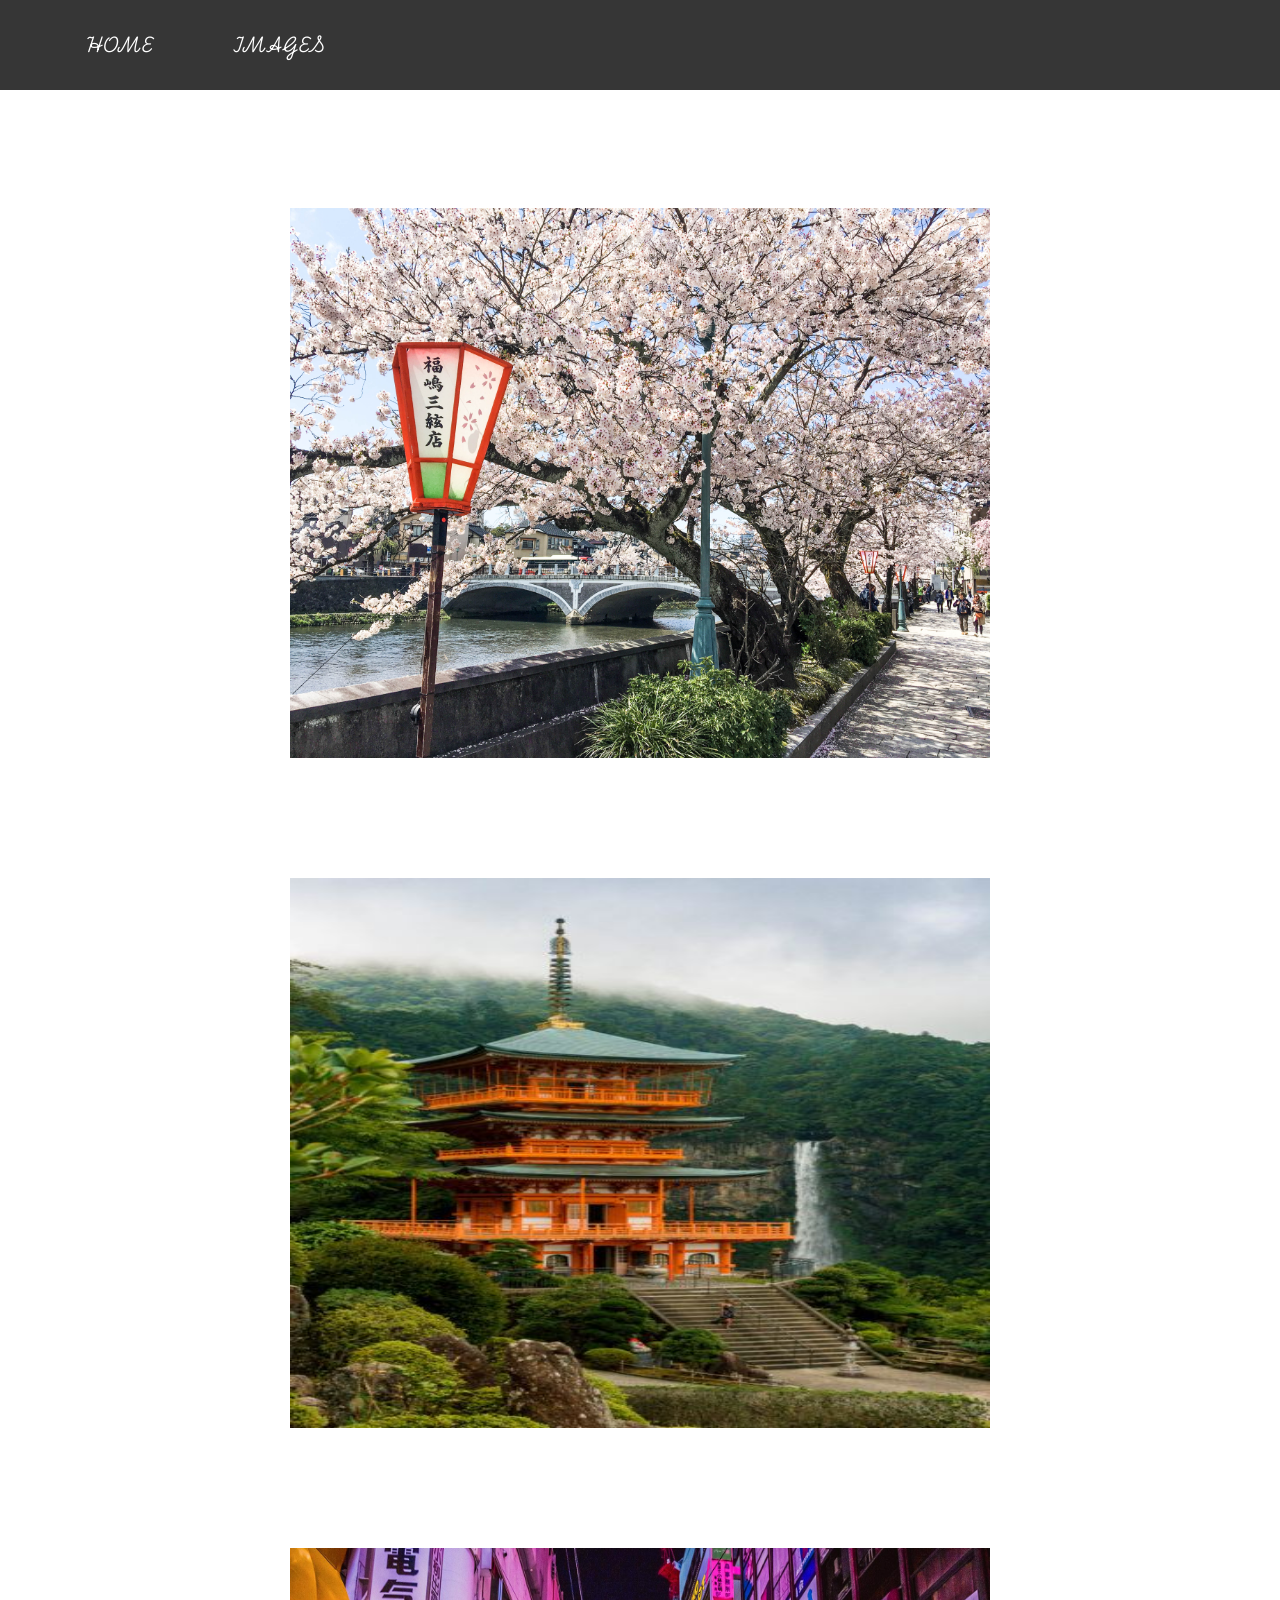
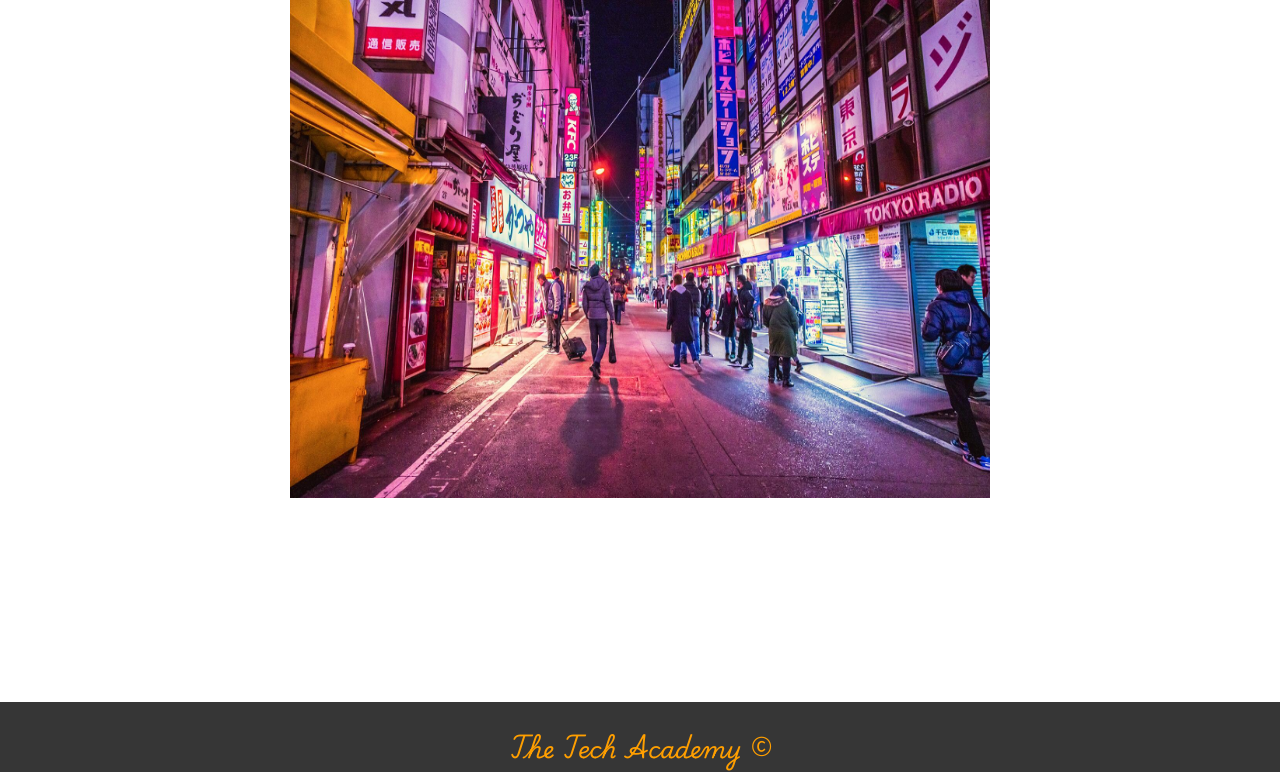
<file: HTML-AND-CSS-PROJECTS/creating-css-effects/index.html>
<!DOCTYPE html>
<html lang="en">

<head>
    <meta charset="UTF-8">
    <title>Creating Effects with CSS</title>
    <link rel="stylesheet" href="css/style.css">
    <link rel="preconnect" href="https://fonts.googleapis.com">
<link rel="preconnect" href="https://fonts.gstatic.com" crossorigin>
<link href="https://fonts.googleapis.com/css2?family=Mukta&family=Playwrite+IN&family=Roboto&display=swap" rel="stylesheet">
</head>

<body>
    <!-- NAVBAR -->
    <nav class="nav-bar">
        <ul>
            <li>
                <a href="#">Home</a>
            </li>
            <li class="drop">
                <a href="#">Images</a>
                <div class="rollover-menu">
                    <a href="#image1">Image 1</a>
                    <a href="#image2">Image 2</a>
                    <a href="#image3">Image 3</a>
                </div>
            </li>
        </ul>
    </nav>
    <!-- Images -->
    <section>
        <!-- IMAGE ONE -->
        <div class="image-container" id="image1">
            <img src="images/cherry-blossoms.jpg" alt="Cherry Blossoms">
            <div class="overlay"></div>
        </div>
        <!-- IMAGE TWO -->
        <div class="image-container" id="image2">
            <img src="images/temple.jpg" alt="Japenese Temple" class="zoom">
        </div>
        <!-- IMAGE THREE -->
        <div class="image-container" id="image3">
            <div class="circle">
                <img src="images/tokyo.jpg" alt="Tokyo, Japan">
            </div>
        </div>
    </section>

    <!-- FOOTER -->

    <footer>
        <div class="footer-text">
            <p>The Tech Academy &copy;</p>
        </div>
    </footer>
</body>

</html>
</file>
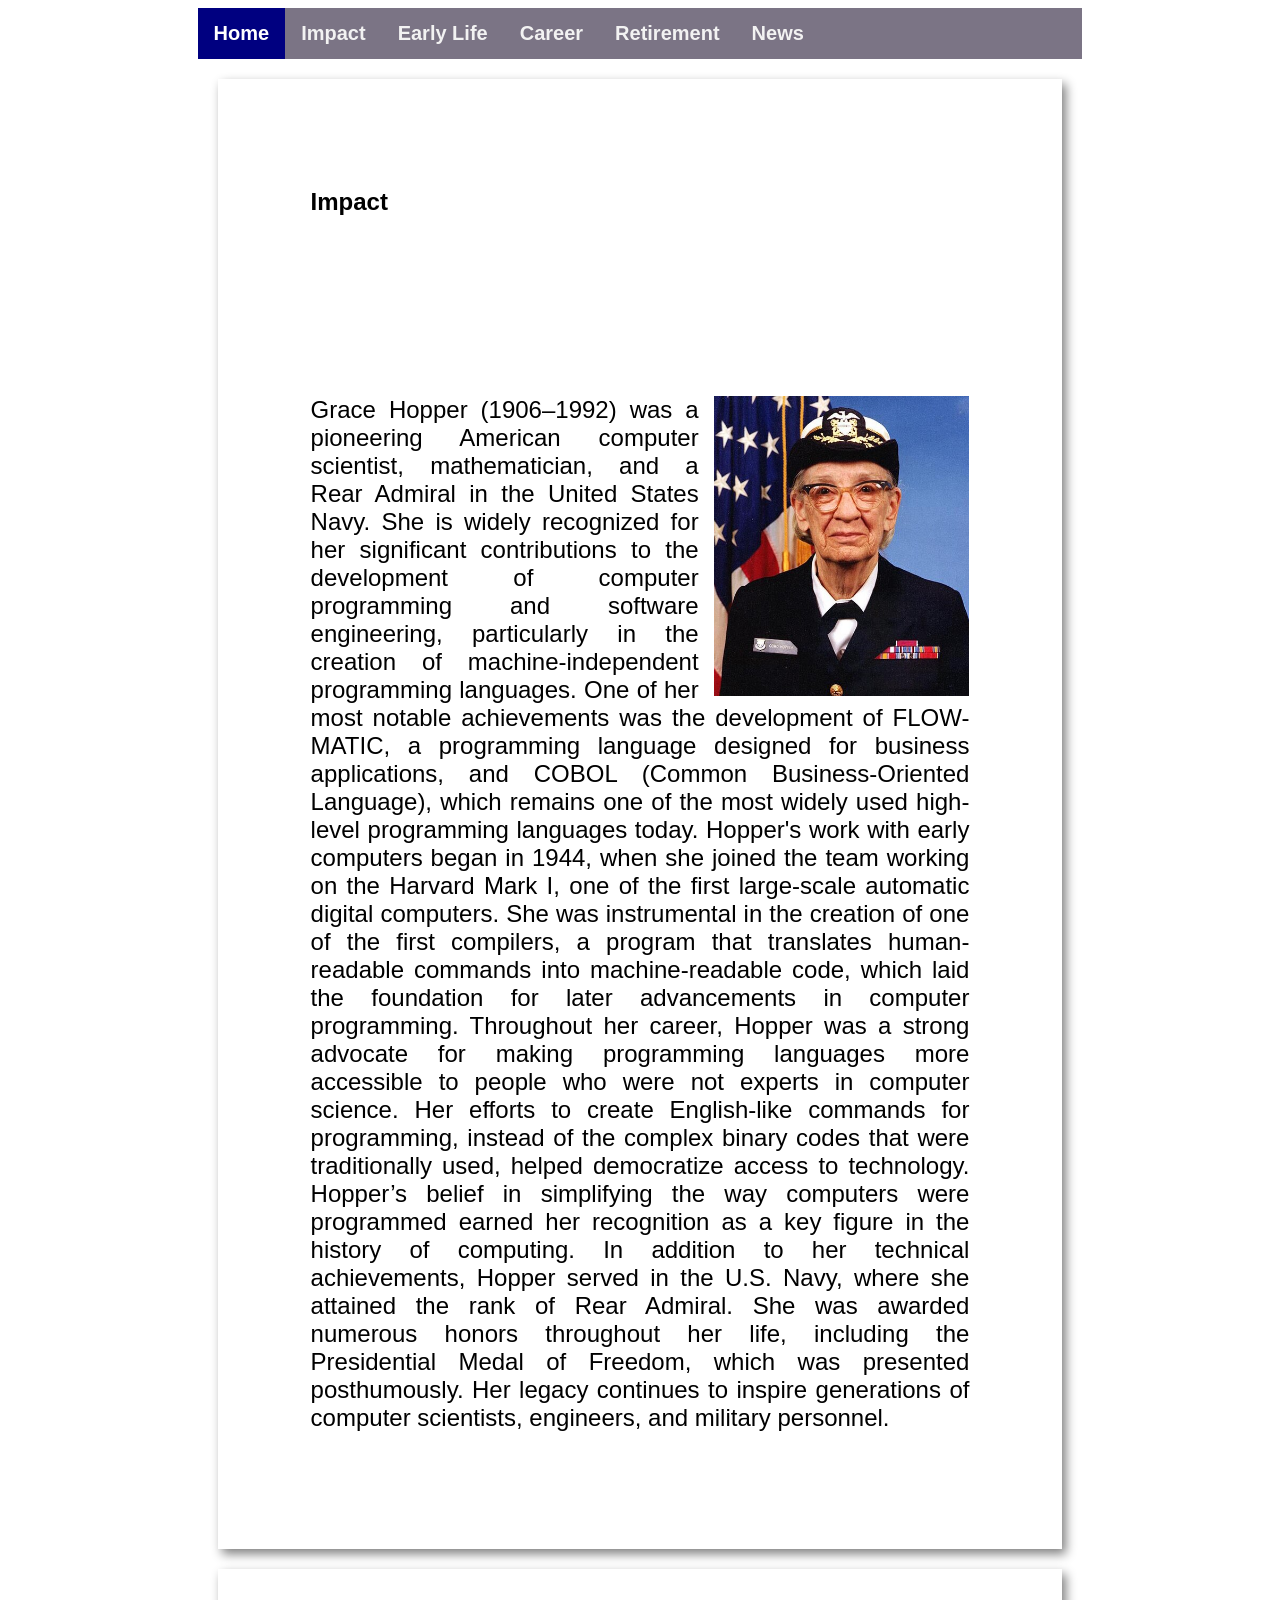
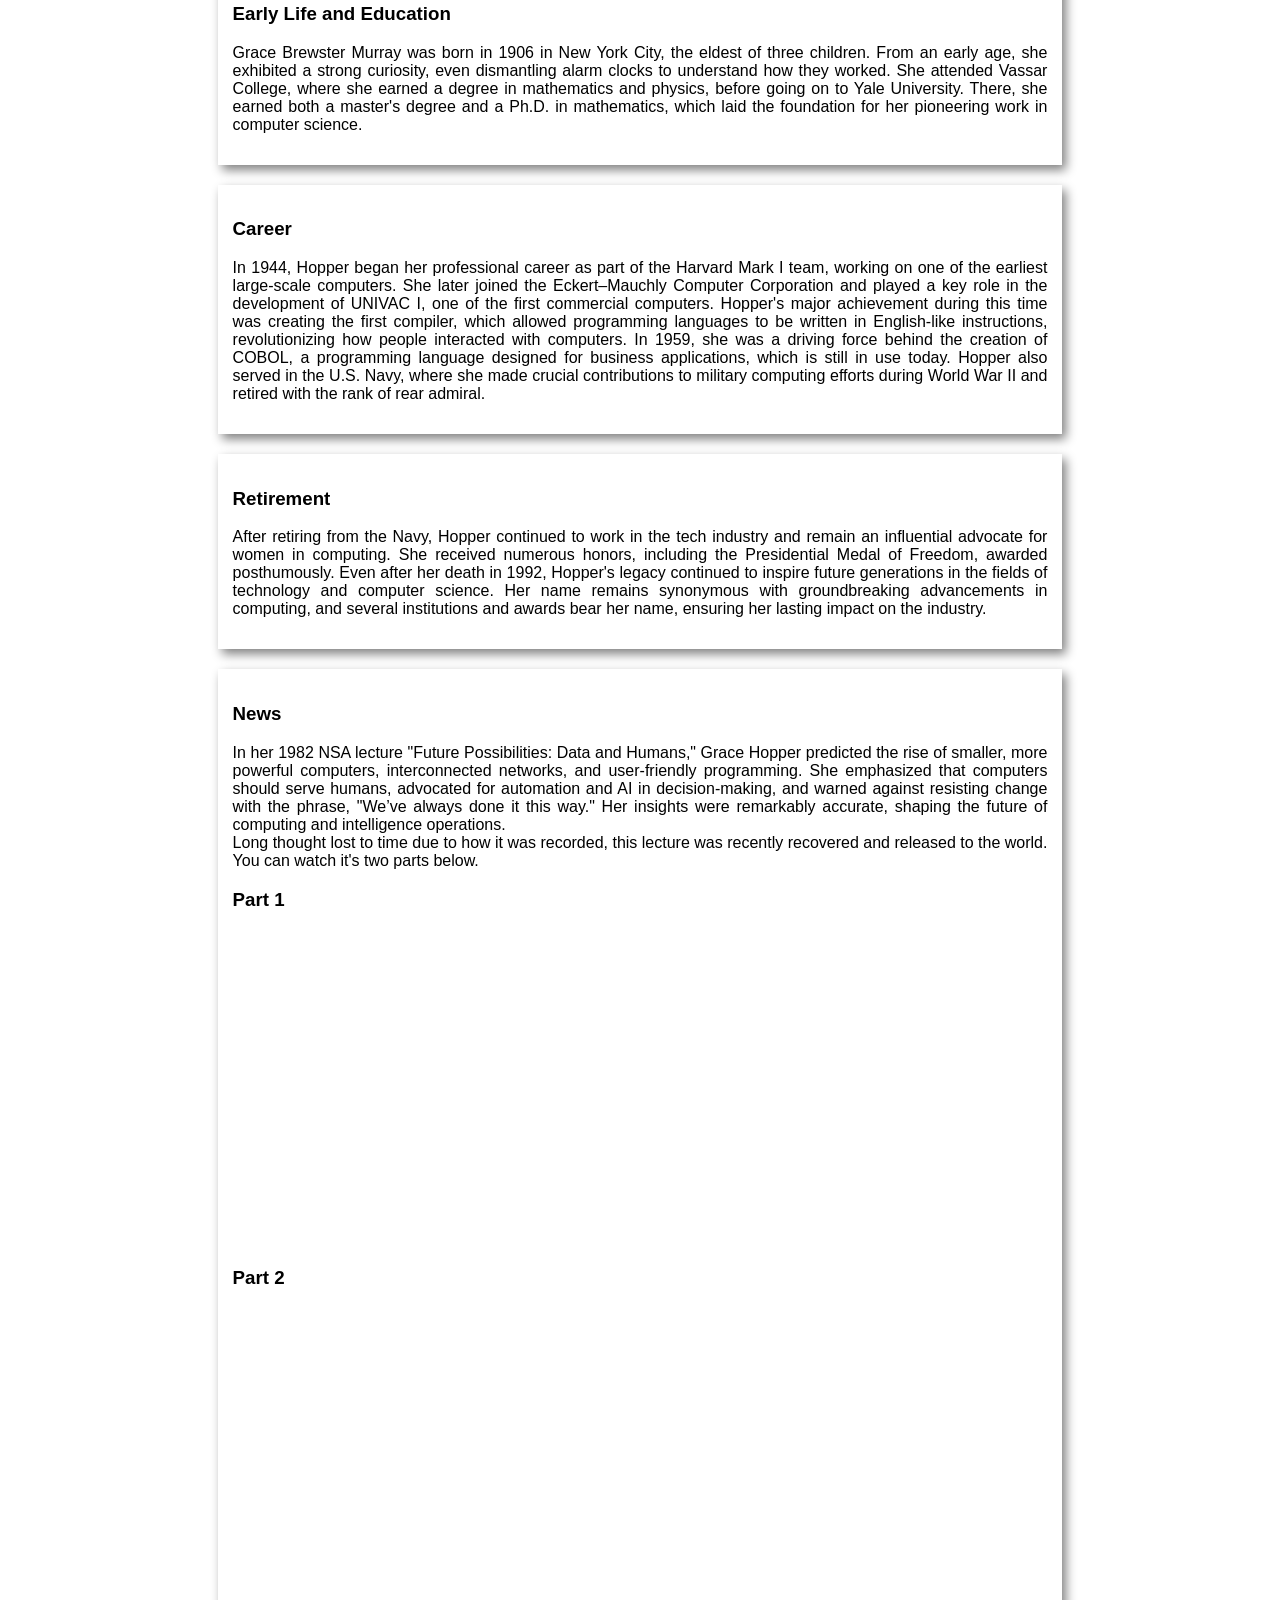
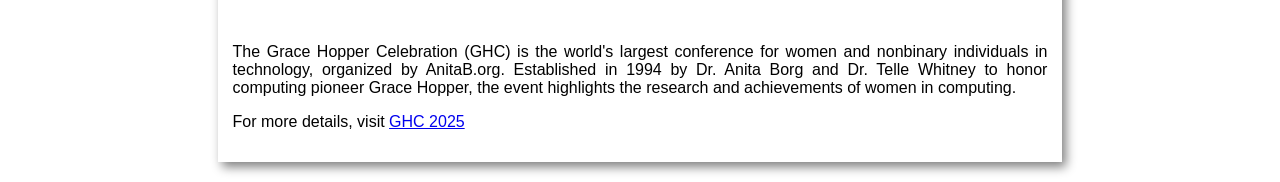
<file: HTML-AND-CSS-PROJECTS/grace_hopper/index.html>
<!DOCTYPE html>
<html lang="en">

<head>
    <meta charset="UTF-8">
    <meta name="viewport" content="width=device-width, initial-scale=1.0">
    <link rel="stylesheet" href="style.css">
    <title>Grace Hopper Dedication</title>
</head>

<body>
    <div class="content-container">
        <!-- Nav bar -->
        <div class="topnav">
            <a class="active" href="#home">Home</a>
            <a href="#impact">Impact</a>
            <a href="#early_life">Early Life</a>
            <a href="#career">Career</a>
            <a href="#retirement">Retirement</a>
            <a href="#news">News</a>
        </div>

        <!-- Short bio -->
        <div class="tile">
            <h1 id="impact">Impact</h1>
            <div class="image-container">
                <div class="text-container">
                    <p id="impact">
                        <img src="images/Grace_Hopper.jpg" alt="Headshot of Grace Hopper">
                        Grace Hopper (1906–1992) was a pioneering American computer scientist, mathematician, and a Rear
                        Admiral in the United States Navy. She is widely recognized for her significant contributions to
                        the development of computer programming and software engineering, particularly in the creation
                        of machine-independent programming languages. One of her most notable achievements was the
                        development of FLOW-MATIC, a programming language designed for business applications, and COBOL
                        (Common Business-Oriented Language), which remains one of the most widely used high-level
                        programming languages today.

                        Hopper's work with early computers began in 1944, when she joined the team working on the
                        Harvard Mark I, one of the first large-scale automatic digital computers. She was instrumental
                        in the creation of one of the first compilers, a program that translates human-readable commands
                        into machine-readable code, which laid the foundation for later advancements in computer
                        programming.

                        Throughout her career, Hopper was a strong advocate for making programming languages more
                        accessible to people who were not experts in computer science. Her efforts to create
                        English-like commands for programming, instead of the complex binary codes that were
                        traditionally used, helped democratize access to technology. Hopper’s belief in simplifying the
                        way computers were programmed earned her recognition as a key figure in the history of
                        computing.

                        In addition to her technical achievements, Hopper served in the U.S. Navy, where she attained
                        the rank of Rear Admiral. She was awarded numerous honors throughout her life, including the
                        Presidential Medal of Freedom, which was presented posthumously. Her legacy continues to inspire
                        generations of computer scientists, engineers, and military personnel.
                    </p>
                </div>
            </div>
        </div>
        <!-- Early life and education -->
        <div class="tile">
            <h3 id="early_life">Early Life and Education</h3>
            <p>
                Grace Brewster Murray was born in 1906 in New York City, the eldest of three children. From an early age, she exhibited a strong curiosity, even dismantling alarm clocks to understand how they worked. She attended Vassar College, where she earned a degree in mathematics and physics, before going on to Yale University. There, she earned both a master's degree and a Ph.D. in mathematics, which laid the foundation for her pioneering work in computer science.
            </p>
        </div>
        <!-- Career -->
        <div class="tile">
            <h3 id="career">Career</h3>
            <p>
                In 1944, Hopper began her professional career as part of the Harvard Mark I team, working on one of the earliest large-scale computers. She later joined the Eckert–Mauchly Computer Corporation and played a key role in the development of UNIVAC I, one of the first commercial computers. Hopper's major achievement during this time was creating the first compiler, which allowed programming languages to be written in English-like instructions, revolutionizing how people interacted with computers. In 1959, she was a driving force behind the creation of COBOL, a programming language designed for business applications, which is still in use today. Hopper also served in the U.S. Navy, where she made crucial contributions to military computing efforts during World War II and retired with the rank of rear admiral.
            </p>
        </div>
        <!-- Retirement -->
        <div class="tile">
            <h3 id="retirement">Retirement</h3>
            <p>
                After retiring from the Navy, Hopper continued to work in the tech industry and remain an influential advocate for women in computing. She received numerous honors, including the Presidential Medal of Freedom, awarded posthumously. Even after her death in 1992, Hopper's legacy continued to inspire future generations in the fields of technology and computer science. Her name remains synonymous with groundbreaking advancements in computing, and several institutions and awards bear her name, ensuring her lasting impact on the industry.
            </p>
        </div>
        <!-- News -->
        <div class="tile">
            <h3 id="news">News</h3>
            <p>
                In her 1982 NSA lecture "Future Possibilities: Data and Humans," Grace Hopper predicted the rise of smaller, more powerful computers, interconnected networks, and user-friendly programming. She emphasized that computers should serve humans, advocated for automation and AI in decision-making, and warned against resisting change with the phrase, "We’ve always done it this way." Her insights were remarkably accurate, shaping the future of computing and intelligence operations.
                <br>
                Long thought lost to time due to how it was recorded, this lecture was recently recovered and released to the world. You can watch it's two parts below.
            </p>
            <div>
                <h3>Part 1</h3>
                <iframe width="420" height="315"
                src="https://youtube.com/embed/si9iqF5uTFk" frameborder="0">
                </iframe>
            </div>
            <div>
                <h3>Part 2</h3>
                <iframe width="420" height="315"
                src="https://youtube.com/embed/AW7ZHpKuqZg" frameborder="0">
                </iframe>
            </div>
            <p>
                The Grace Hopper Celebration (GHC) is the world's largest conference for women and nonbinary individuals in technology, organized by AnitaB.org. Established in 1994 by Dr. Anita Borg and Dr. Telle Whitney to honor computing pioneer Grace Hopper, the event highlights the research and achievements of women in computing.
            </p>
            <p>For more details, visit <a href="https://ghc.anitab.org/" target="_blank">GHC 2025</a></p>
        </div>
    </div>
</body>

</html>
</file>
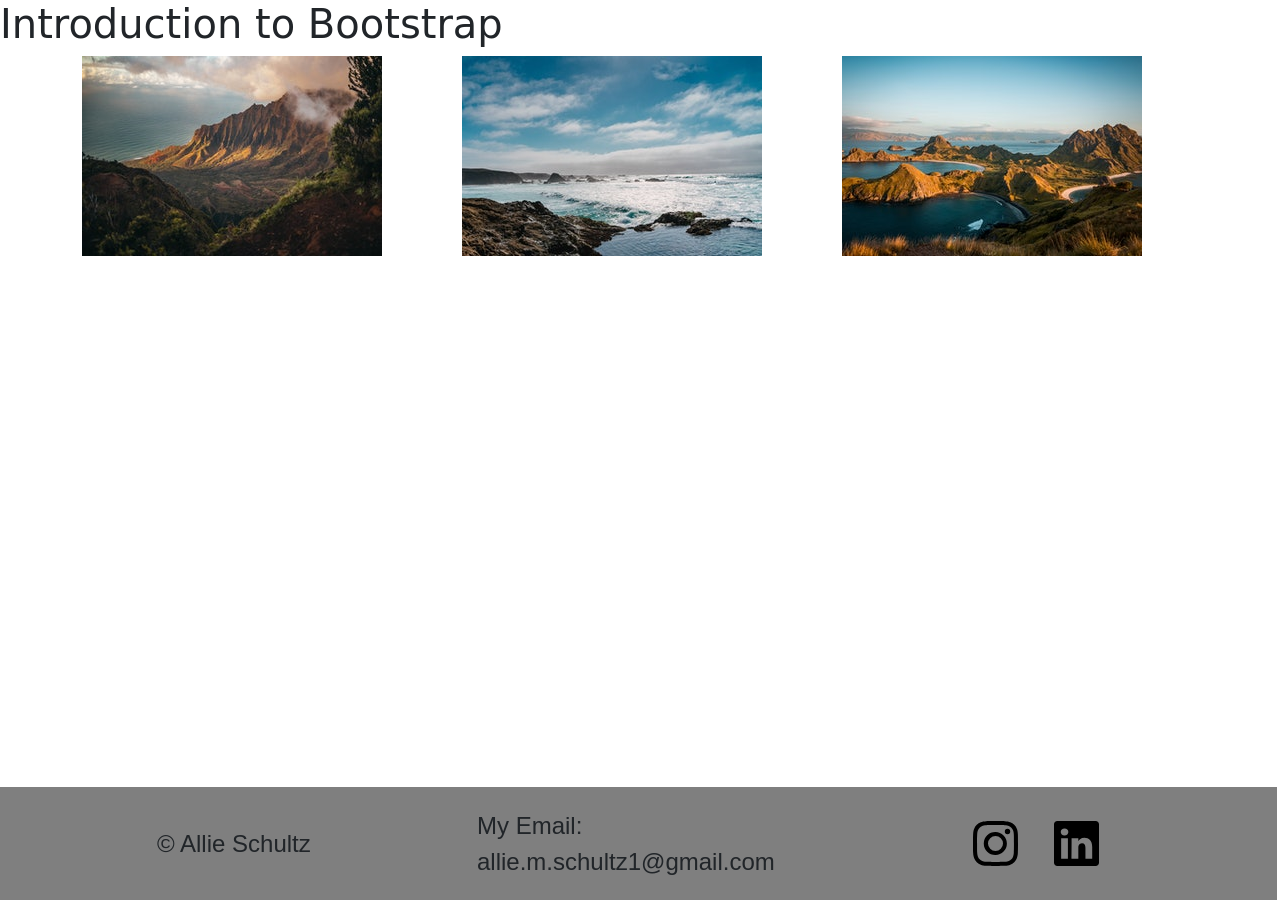
<file: HTML-AND-CSS-PROJECTS/Intoduction-to-Bootstrap/index.html>
<!DOCTYPE html>
<html lang="en">

<head>
    <!-- Required meta tags -->
    <meta charset="utf-8">
    <meta name="viewport" content="width=device-width, initial-scale=1">

    <!-- Boostrap Css -->
    <link href="https://cdn.jsdelivr.net/npm/bootstrap@5.3.3/dist/css/bootstrap.min.css" rel="stylesheet"
        integrity="sha384-QWTKZyjpPEjISv5WaRU9OFeRpok6YctnYmDr5pNlyT2bRjXh0JMhjY6hW+ALEwIH" crossorigin="anonymous">

    <link rel="stylesheet" href="css/custom.css">

    <title>Introduction to Bootstrap</title>
</head>

<body>
    <h1>Introduction to Bootstrap</h1>
    <div class="container">
        <div class="row">
            <div class="col">
                <img src="images/beach-1.jpg" alt="cloudy mountains overlooking beach">
            </div>
            <div class="col">
                <img src="images/beach-2.jpg" alt="rocky beach under blue sky">
            </div>
            <div class="col">
                <img src="images/beach-3.jpg" alt="beautiful blue beach coves">
            </div>
        </div>
    </div>

    <!-- FOOTER -->
    <section>
        <div class="container-fluid">
            <footer class="d-flex flex-wrap justify-content-center align-items-center py-3">
                <p class="col-md-3 mb-0 footer-text">&copy; Allie Schultz</p>

                <p class="col-md-3 mb-0 footer-text">My Email: allie.m.schultz1@gmail.com</p>

                <ul class="nav col-md-3 justify-content-end">
                    <li class="nav-item"><a href="https://www.instagram.com/a11ie_schultz/" class="nav-link px-2 footer-text"><svg xmlns="http://www.w3.org/2000/svg" width="16" height="16" fill="currentColor" class="bi bi-instagram" viewBox="0 0 16 16">
                        <path d="M8 0C5.829 0 5.556.01 4.703.048 3.85.088 3.269.222 2.76.42a3.9 3.9 0 0 0-1.417.923A3.9 3.9 0 0 0 .42 2.76C.222 3.268.087 3.85.048 4.7.01 5.555 0 5.827 0 8.001c0 2.172.01 2.444.048 3.297.04.852.174 1.433.372 1.942.205.526.478.972.923 1.417.444.445.89.719 1.416.923.51.198 1.09.333 1.942.372C5.555 15.99 5.827 16 8 16s2.444-.01 3.298-.048c.851-.04 1.434-.174 1.943-.372a3.9 3.9 0 0 0 1.416-.923c.445-.445.718-.891.923-1.417.197-.509.332-1.09.372-1.942C15.99 10.445 16 10.173 16 8s-.01-2.445-.048-3.299c-.04-.851-.175-1.433-.372-1.941a3.9 3.9 0 0 0-.923-1.417A3.9 3.9 0 0 0 13.24.42c-.51-.198-1.092-.333-1.943-.372C10.443.01 10.172 0 7.998 0zm-.717 1.442h.718c2.136 0 2.389.007 3.232.046.78.035 1.204.166 1.486.275.373.145.64.319.92.599s.453.546.598.92c.11.281.24.705.275 1.485.039.843.047 1.096.047 3.231s-.008 2.389-.047 3.232c-.035.78-.166 1.203-.275 1.485a2.5 2.5 0 0 1-.599.919c-.28.28-.546.453-.92.598-.28.11-.704.24-1.485.276-.843.038-1.096.047-3.232.047s-2.39-.009-3.233-.047c-.78-.036-1.203-.166-1.485-.276a2.5 2.5 0 0 1-.92-.598 2.5 2.5 0 0 1-.6-.92c-.109-.281-.24-.705-.275-1.485-.038-.843-.046-1.096-.046-3.233s.008-2.388.046-3.231c.036-.78.166-1.204.276-1.486.145-.373.319-.64.599-.92s.546-.453.92-.598c.282-.11.705-.24 1.485-.276.738-.034 1.024-.044 2.515-.045zm4.988 1.328a.96.96 0 1 0 0 1.92.96.96 0 0 0 0-1.92m-4.27 1.122a4.109 4.109 0 1 0 0 8.217 4.109 4.109 0 0 0 0-8.217m0 1.441a2.667 2.667 0 1 1 0 5.334 2.667 2.667 0 0 1 0-5.334"/>
                      </svg></a></li>
                    <li class="nav-item"><a href="https://www.linkedin.com/in/allie-schultz/" class="nav-link px-2 footer-text"><svg xmlns="http://www.w3.org/2000/svg" width="16" height="16" fill="currentColor" class="bi bi-linkedin" viewBox="0 0 16 16">
                        <path d="M0 1.146C0 .513.526 0 1.175 0h13.65C15.474 0 16 .513 16 1.146v13.708c0 .633-.526 1.146-1.175 1.146H1.175C.526 16 0 15.487 0 14.854zm4.943 12.248V6.169H2.542v7.225zm-1.2-8.212c.837 0 1.358-.554 1.358-1.248-.015-.709-.52-1.248-1.342-1.248S2.4 3.226 2.4 3.934c0 .694.521 1.248 1.327 1.248zm4.908 8.212V9.359c0-.216.016-.432.08-.586.173-.431.568-.878 1.232-.878.869 0 1.216.662 1.216 1.634v3.865h2.401V9.25c0-2.22-1.184-3.252-2.764-3.252-1.274 0-1.845.7-2.165 1.193v.025h-.016l.016-.025V6.169h-2.4c.03.678 0 7.225 0 7.225z"/>
                      </svg></a></li>
                </ul>
            </footer>
        </div>
    </section>
</body>

</html>
</file>
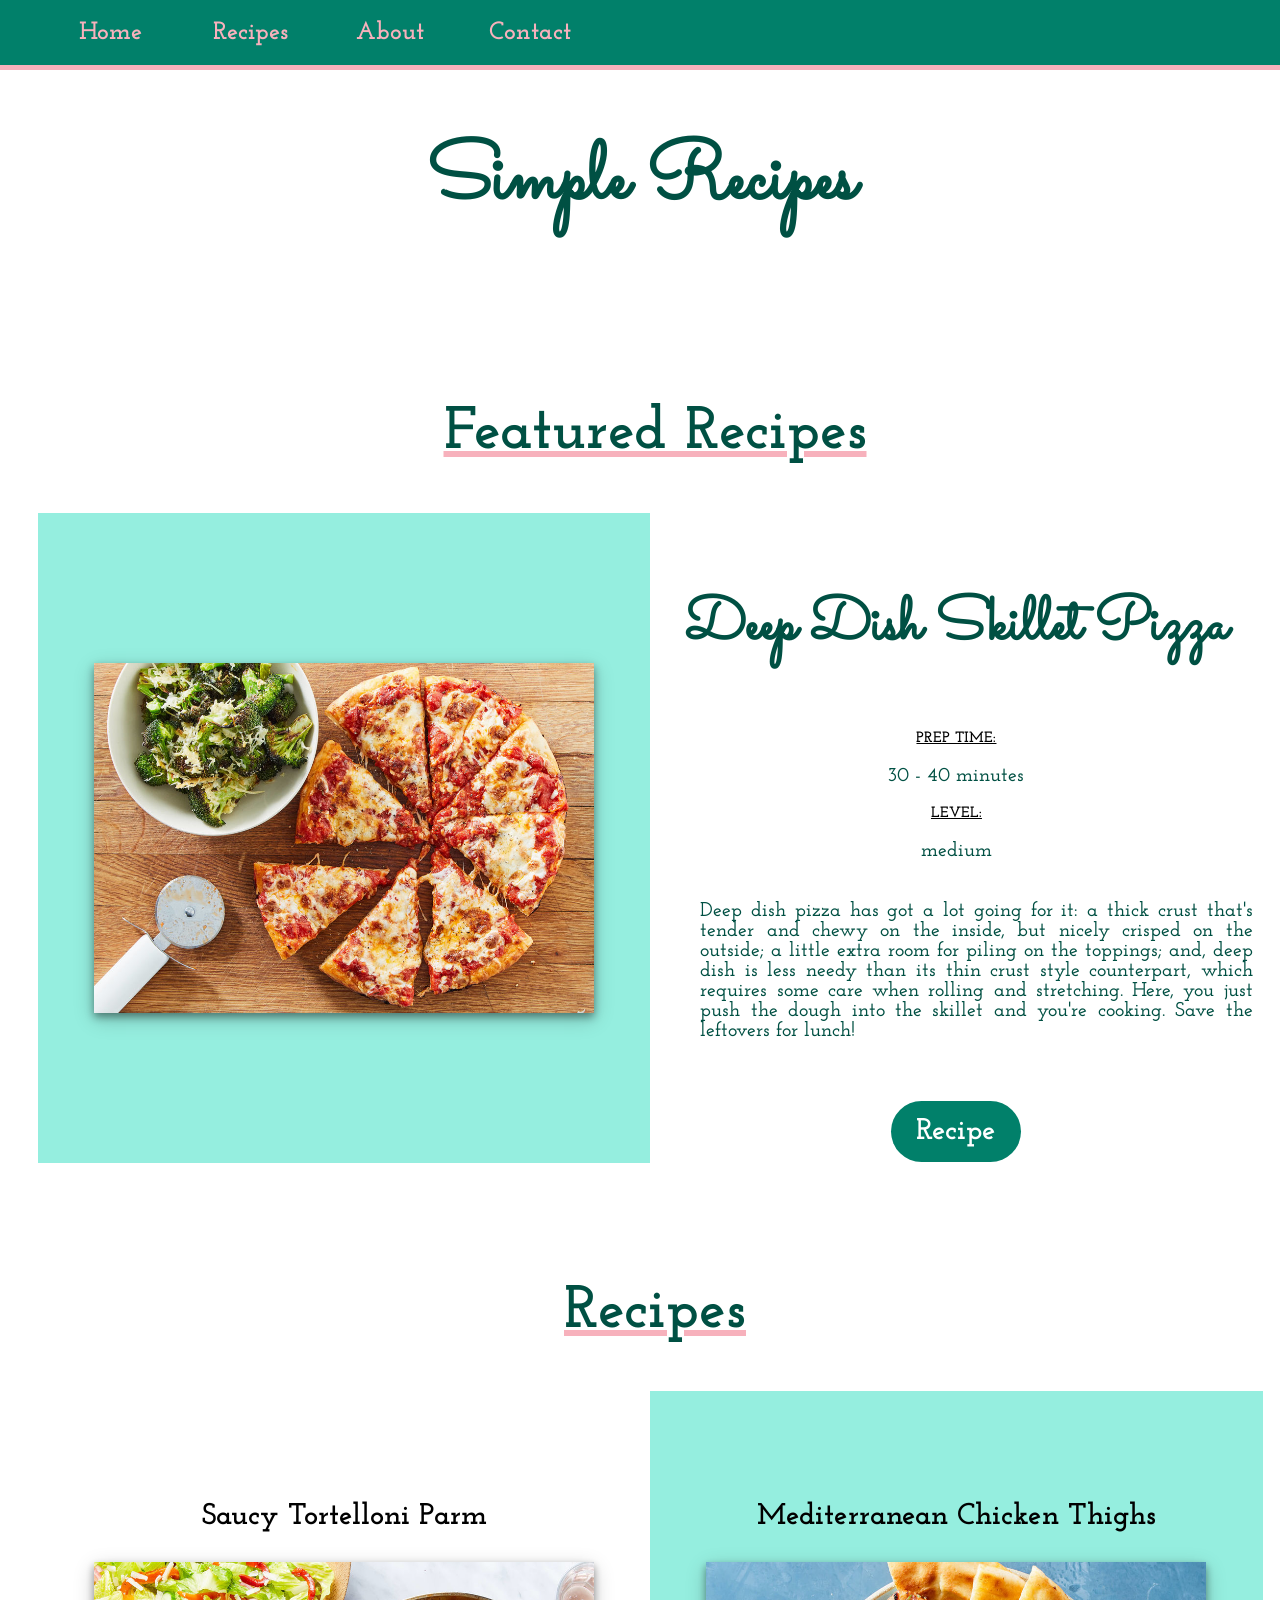
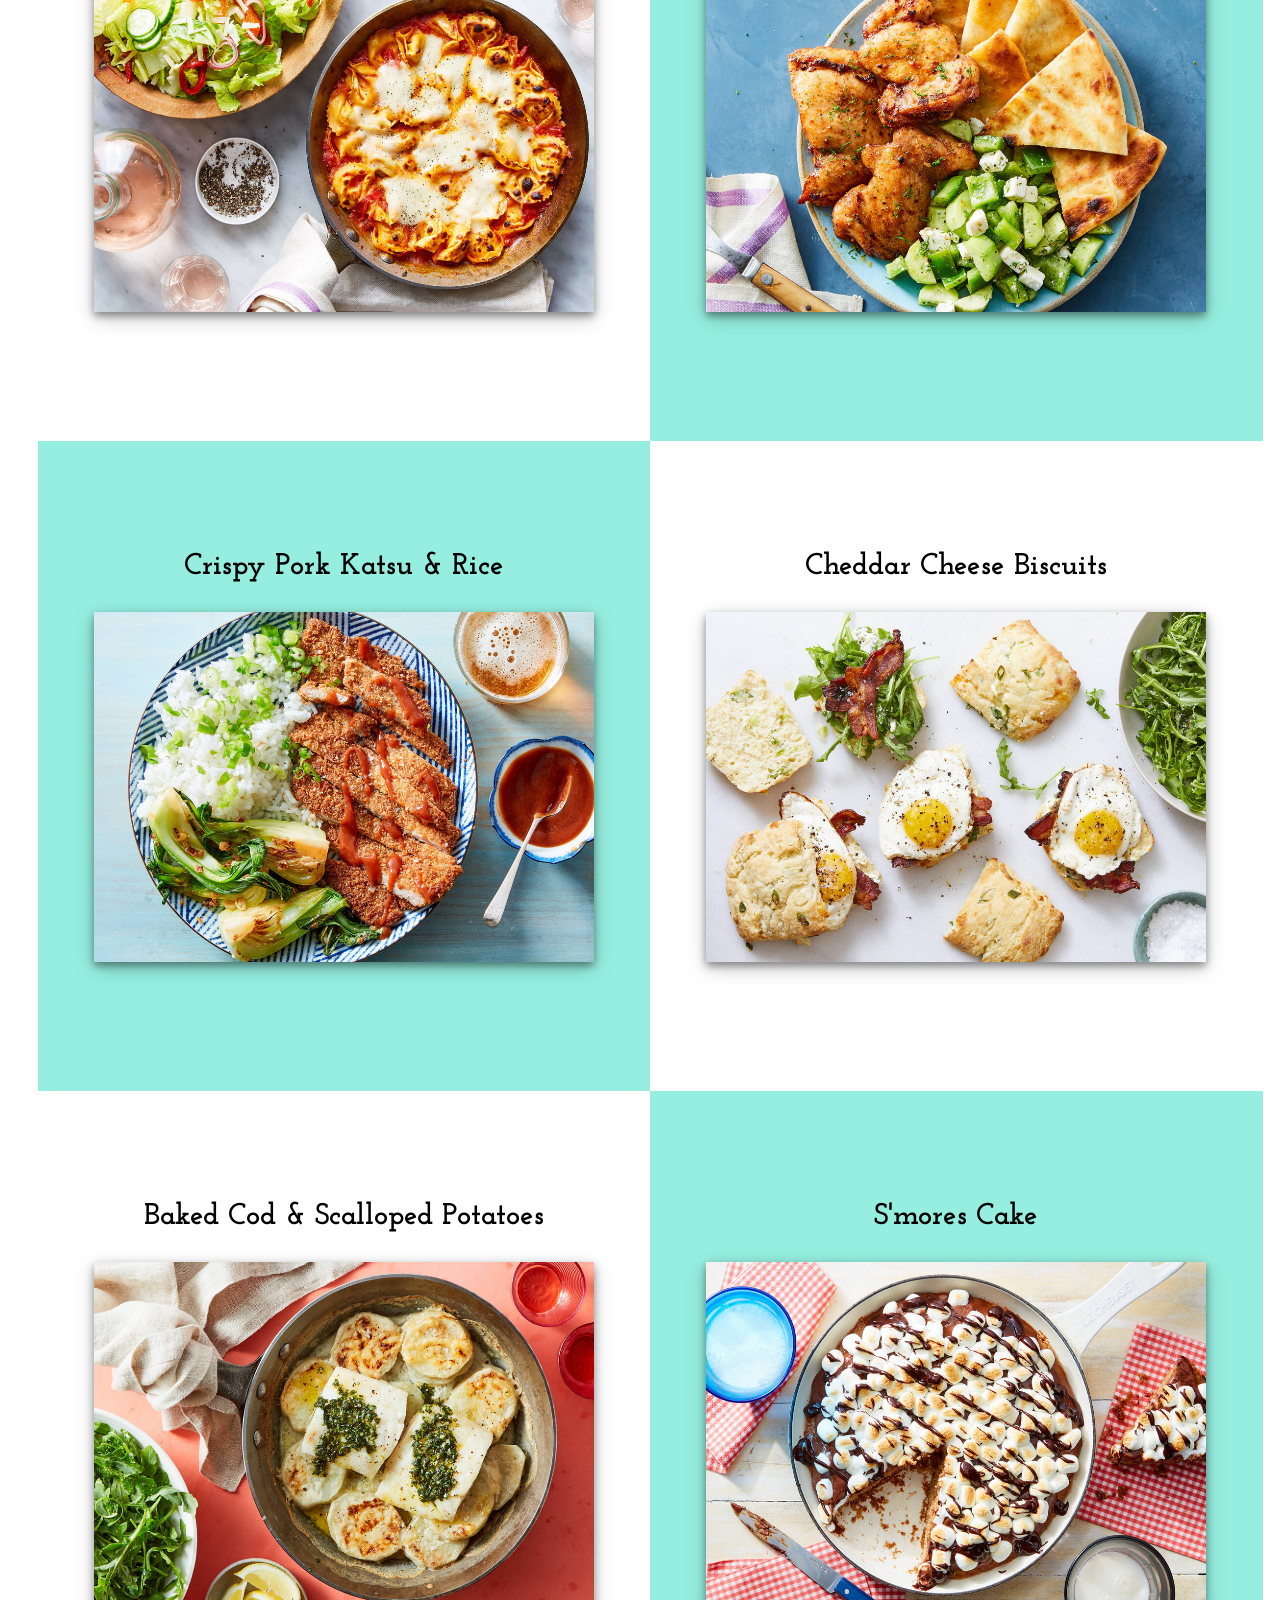
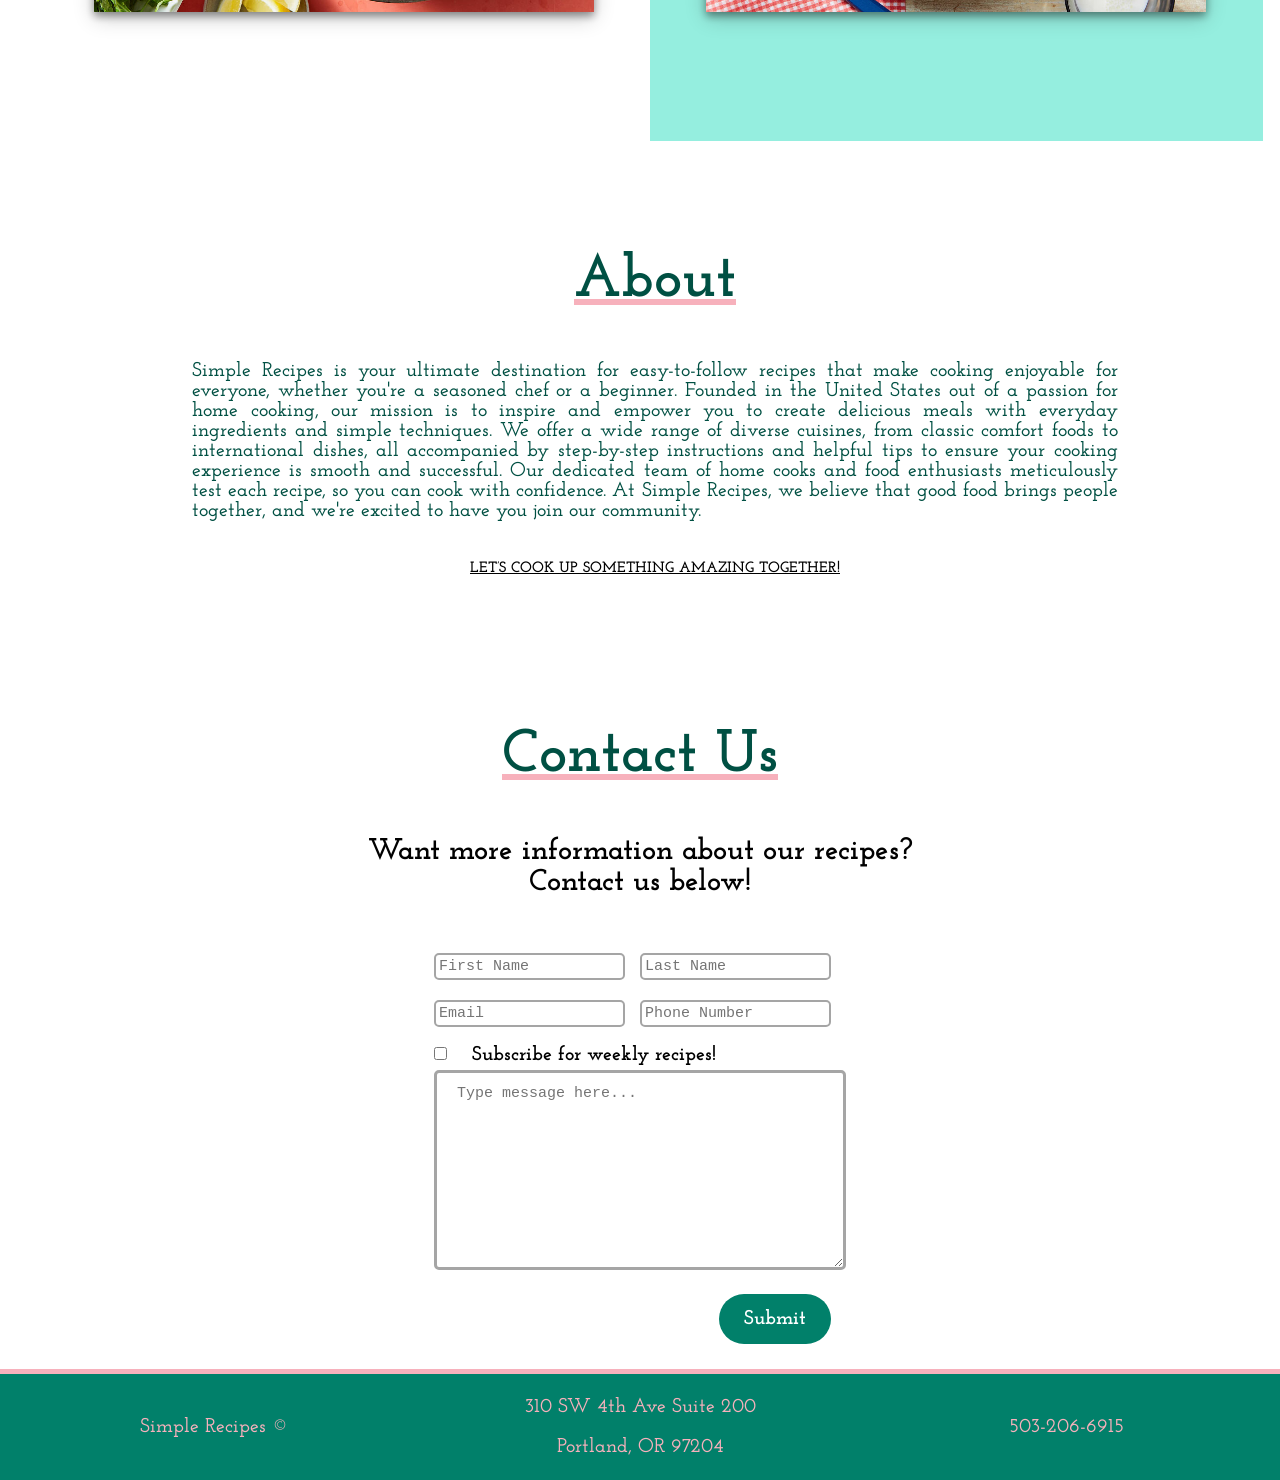
<file: HTML-AND-CSS-PROJECTS/Simple-Recipes/index.html>
<!DOCTYPE html>
<html lang="en">

<head>
    <meta charset="UTF-8">
    <title>Simple Recipes</title>
    <link rel="stylesheet" href="css/style.css">
</head>

<body>
    <!-- NAVBAR -->
    <nav class="nav-bar">
        <ul>
            <li><a href="#">Home</a></li>
            <li class="drop"><a href="#recipes">Recipes</a>
                <div class="rollover-menu">
                    <a href="#featured">Featured Recipes</a>
                    <a href="#pasta">Pasta</a>
                    <a href="#chicken">Chicken</a>
                    <a href="#pork">Pork</a>
                    <a href="#buscuits">Bisuits</a>
                    <a href="#fish">Fish</a>
                    <a href="#dessert">Dessert</a>
                </div>
            </li>
            <li><a href="#about">About</a></li>
            <li><a href="#contact">Contact</a></li>
        </ul>
    </nav>
    <!-- HEADER -->
    <header>
        <h1>Simple Recipes</h1>
    </header>
    <!-- RECIPES -->
    <section>
        <!-- FEATURED RECIPE -->
        <div class="container" id="featured">
            <h2>Featured Recipes</h2>
            <div class="column recipe-card-background">
                <div class="recipe-container">
                    <img src="images/skillet-pizza.jpeg" alt="skillet pizza">
                </div>
            </div>
            <div class="column">
                <h3 id="featured-header">Deep Dish Skillet Pizza</h3>
                <h4>Prep Time:</h4>
                <p>30 - 40 minutes</p>
                <h4>Level:</h4>
                <p>medium</p>
                <p id="featured-main-text">Deep dish pizza has got a lot going for it:
                    a thick crust that's tender and chewy on the inside,
                    but nicely crisped on the outside; a little extra room for piling
                    on the toppings; and, deep dish is less needy than its thin crust
                    style counterpart, which requires some care when rolling and stretching.
                    Here, you just push the dough into the skillet and you're cooking.
                    Save the leftovers for lunch!</p>
                <input id="featured-button" class="modal-button" type="button" value="Recipe" href="#recipeModalOne">
            </div>
        </div>
        <!-- RECIPE CARDS -->
        <div class="container" id="recipes">
            <h2>Recipes</h2>
            <!-- PASTA -->
            <div class="column" id="pasta">
                <div class="recipe-container">
                    <h3>Saucy Tortelloni Parm</h3>
                    <div class="flip">
                        <!-- FRONT -->
                        <div class="flip-front">
                            <img src="images/tortelloni.jpeg" alt="tortelloni">
                        </div>
                        <!-- BACK -->
                        <div class="flip-back">
                            <div class="text-container">
                                <h4>Prep Time:</h4>
                                <p>20 - 30 minutes</p>
                                <h4>Level:</h4>
                                <p>easy</p>
                                <input class="modal-button" href="#recipeModalTwo" type="button" value="Recipe">
                            </div>
                        </div>
                    </div>
                </div>
            </div>
            <!-- CHICKEN -->
            <div class="column recipe-card-background" id="chicken">
                <div class="recipe-container">
                    <h3>Mediterranean Chicken Thighs</h3>
                    <div class="flip">
                        <!-- FRONT -->
                        <div class="flip-front">
                            <img src="images/chicken-thighs.jpeg" alt="chicken thighs">
                        </div>
                        <!-- BACK -->
                        <div class="flip-back">
                            <div class="text-container">
                                <h4>Prep Time:</h4>
                                <p>20 - 30 minutes</p>
                                <h4>Level:</h4>
                                <p>easy</p>
                                <input class="modal-button" href="#recipeModalThree" type="button" value="Recipe">
                            </div>
                        </div>
                    </div>
                </div>
            </div>
            <!-- PORK -->
            <div class="column recipe-card-background" id="pork">
                <div class="recipe-container">
                    <h3>Crispy Pork Katsu & Rice</h3>
                    <div class="flip">
                        <!-- FRONT -->
                        <div class="flip-front">
                            <img src="images/pork-katsu.jpeg" alt="pork">
                        </div>
                        <!-- BACK -->
                        <div class="flip-back">
                            <div class="text-container">
                                <h4>Prep Time:</h4>
                                <p>20 - 30 minutes</p>
                                <h4>Level:</h4>
                                <p>medium </p>
                                <input class="modal-button" href="#recipeModalFour" type="button" value="Recipe">
                            </div>
                        </div>
                    </div>
                </div>
            </div>
            <!-- BISCUITS -->
            <div class="column" id="biscuits">
                <div class="recipe-container">
                    <h3>Cheddar Cheese Biscuits</h3>
                    <div class="flip">
                        <!-- FRONT -->
                        <div class="flip-front">
                            <img src="images/cheddar-biscuits.jpeg" alt="cheddar biscuits">
                        </div>
                        <!-- BACK -->
                        <div class="flip-back">
                            <div class="text-container">
                                <h4>Prep Time:</h4>
                                <p>40 - 50 minutes</p>
                                <h4>Level:</h4>
                                <p>medium</p>
                                <input class="modal-button" href="#recipeModalFive" type="button" value="Recipe">
                            </div>
                        </div>
                    </div>
                </div>
            </div>
            <!-- FISH -->
            <div class="column" id="fish">
                <div class="recipe-container">
                    <h3>Baked Cod & Scalloped Potatoes</h3>
                    <div class="flip">
                        <!-- FRONT -->
                        <div class="flip-front">
                            <img src="images/baked-cod.jpeg" alt="baked cod">
                        </div>
                        <!-- BACK -->
                        <div class="flip-back">
                            <div class="text-container">
                                <h4>Prep Time:</h4>
                                <p>30 - 40 minutes</p>
                                <h4>Level:</h4>
                                <p>easy</p>
                                <input class="modal-button" href="#recipeModalSix" type="button" value="Recipe">
                            </div>
                        </div>
                    </div>
                </div>
            </div>
            <!-- DESSERT -->
            <div class="column recipe-card-background" id="dessert">
                <div class="recipe-container">
                    <h3>S'mores Cake</h3>
                    <div class="flip">
                        <!-- FRONT -->
                        <div class="flip-front">
                            <img src="images/smores.jpeg" alt="s'mores cake">
                        </div>
                        <!-- BACK -->
                        <div class="flip-back">
                            <div class="text-container">
                                <h4>Prep Time:</h4>
                                <p>50 - 60 minutes</p>
                                <h4>Level:</h4>
                                <p>medium</p>
                                <input class="modal-button" href="#recipeModalSeven" type="button" value="Recipe">
                            </div>
                        </div>
                    </div>
                </div>
            </div>
        </div>
    </section>
    <!-- ABOUT -->
    <section id="about">
        <div class="container">
            <h2>About</h2>
            <p id="about-text">Simple Recipes is your ultimate destination for easy-to-follow recipes
                that make cooking enjoyable for everyone, whether you're a seasoned chef
                or a beginner. Founded in the United States out of a passion for home cooking,
                our mission is to inspire and empower you to create delicious meals with everyday
                ingredients and simple techniques. We offer a wide range of diverse cuisines,
                from classic comfort foods to international dishes, all accompanied by step-by-step
                instructions and helpful tips to ensure your cooking experience is smooth and
                successful. Our dedicated team of home cooks and food enthusiasts meticulously
                test each recipe, so you can cook with confidence. At Simple Recipes, we believe
                that good food brings people together, and we're excited to have you join our
                community.</p>
            <h4>Let’s cook up something amazing together!</h4>
        </div>
    </section>
    <!-- RCIPE MODALS -->
     <!-- RECIPE MODAL ONE-->
      <div id="recipeModalOne" class="recipe-modal">
        <!-- MODAL CONTENT -->
         <div class="recipe-content">
            <span class="close-btn">&times;</span>
            <div class="modal-header">
                <h3>Deep Dish Skillet Pizza</h3>
            </div>
            <div class="modal-body">
                <div class="row">
                    <div class="rp-column-1">
                        <h4>Cook Time</h4>
                        <p>30 - 40 minuntes</p>
                    </div>
                    <div class="rp-column-1">
                        <h4>Servings</h4>
                        <p>6</p>
                    </div>
                    <div class="rp-column-1">
                        <h4>Level</h4>
                        <p>medium</p>
                    </div>
                </div>
                <div class="row">
                    <div class="rp-column-1">
                        <h4>Ingredients</h4>
                        <ul class="recipe-list">
                            <li>Lorem Ipsum</li>
                            <li>Lorem Ipsum</li>
                            <li>Lorem Ipsum</li>
                            <li>Lorem Ipsum</li>
                            <li>Lorem Ipsum</li>
                        </ul>
                    </div>
                    <div class="rp-column-2">
                        <h4>Directions</h4>
                        <p class="recipe-directions">
                            Lorem ipsum dolor sit amet, consectetur adipiscing elit, sed do eiusmod tempor incididunt ut labore et dolore magna aliqua. Ut enim ad minim veniam, quis nostrud exercitation ullamco laboris nisi ut aliquip ex ea commodo consequat. Duis aute irure dolor in reprehenderit in voluptate velit esse cillum dolore eu fugiat nulla pariatur. Excepteur sint occaecat cupidatat non proident, sunt in culpa qui officia deserunt mollit anim id est laborum.
                        </p>
                    </div>
                </div>
            </div>
         </div>
      </div>

           <!-- RECIPE MODAL TWO-->
           <div id="recipeModalTwo" class="recipe-modal">
            <!-- MODAL CONTENT -->
             <div class="recipe-content">
                <span class="close-btn">&times;</span>
                <div class="modal-header">
                    <h3>Saucy Tortelloni Parm</h3>
                </div>
                <div class="modal-body">
                    <div class="row">
                        <div class="rp-column-1">
                            <h4>Cook Time</h4>
                            <p>20 - 30 minuntes</p>
                        </div>
                        <div class="rp-column-1">
                            <h4>Servings</h4>
                            <p>2</p>
                        </div>
                        <div class="rp-column-1">
                            <h4>Level</h4>
                            <p>easy</p>
                        </div>
                    </div>
                    <div class="row">
                        <div class="rp-column-1">
                            <h4>Ingredients</h4>
                            <ul class="recipe-list">
                                <li>Lorem Ipsum</li>
                                <li>Lorem Ipsum</li>
                                <li>Lorem Ipsum</li>
                                <li>Lorem Ipsum</li>
                                <li>Lorem Ipsum</li>
                            </ul>
                        </div>
                        <div class="rp-column-2">
                            <h4>Directions</h4>
                            <p class="recipe-directions">
                                Lorem ipsum dolor sit amet, consectetur adipiscing elit, sed do eiusmod tempor incididunt ut labore et dolore magna aliqua. Ut enim ad minim veniam, quis nostrud exercitation ullamco laboris nisi ut aliquip ex ea commodo consequat. Duis aute irure dolor in reprehenderit in voluptate velit esse cillum dolore eu fugiat nulla pariatur. Excepteur sint occaecat cupidatat non proident, sunt in culpa qui officia deserunt mollit anim id est laborum.
                            </p>
                        </div>
                    </div>
                </div>
             </div>
          </div>

               <!-- RECIPE MODAL THREE-->
      <div id="recipeModalThree" class="recipe-modal">
        <!-- MODAL CONTENT -->
         <div class="recipe-content">
            <span class="close-btn">&times;</span>
            <div class="modal-header">
                <h3>Mediterranean Chicken Thighs</h3>
            </div>
            <div class="modal-body">
                <div class="row">
                    <div class="rp-column-1">
                        <h4>Cook Time</h4>
                        <p>20 - 30 minuntes</p>
                    </div>
                    <div class="rp-column-1">
                        <h4>Servings</h4>
                        <p>4</p>
                    </div>
                    <div class="rp-column-1">
                        <h4>Level</h4>
                        <p>easy</p>
                    </div>
                </div>
                <div class="row">
                    <div class="rp-column-1">
                        <h4>Ingredients</h4>
                        <ul class="recipe-list">
                            <li>Lorem Ipsum</li>
                            <li>Lorem Ipsum</li>
                            <li>Lorem Ipsum</li>
                            <li>Lorem Ipsum</li>
                            <li>Lorem Ipsum</li>
                        </ul>
                    </div>
                    <div class="rp-column-2">
                        <h4>Directions</h4>
                        <p class="recipe-directions">
                            Lorem ipsum dolor sit amet, consectetur adipiscing elit, sed do eiusmod tempor incididunt ut labore et dolore magna aliqua. Ut enim ad minim veniam, quis nostrud exercitation ullamco laboris nisi ut aliquip ex ea commodo consequat. Duis aute irure dolor in reprehenderit in voluptate velit esse cillum dolore eu fugiat nulla pariatur. Excepteur sint occaecat cupidatat non proident, sunt in culpa qui officia deserunt mollit anim id est laborum.
                        </p>
                    </div>
                </div>
            </div>
         </div>
      </div>

           <!-- RECIPE MODAL FOUR-->
           <div id="recipeModalFour" class="recipe-modal">
            <!-- MODAL CONTENT -->
             <div class="recipe-content">
                <span class="close-btn">&times;</span>
                <div class="modal-header">
                    <h3>Crispy Pork Katsu & Rice</h3>
                </div>
                <div class="modal-body">
                    <div class="row">
                        <div class="rp-column-1">
                            <h4>Cook Time</h4>
                            <p>20 - 30 minuntes</p>
                        </div>
                        <div class="rp-column-1">
                            <h4>Servings</h4>
                            <p>4</p>
                        </div>
                        <div class="rp-column-1">
                            <h4>Level</h4>
                            <p>medium</p>
                        </div>
                    </div>
                    <div class="row">
                        <div class="rp-column-1">
                            <h4>Ingredients</h4>
                            <ul class="recipe-list">
                                <li>Lorem Ipsum</li>
                                <li>Lorem Ipsum</li>
                                <li>Lorem Ipsum</li>
                                <li>Lorem Ipsum</li>
                                <li>Lorem Ipsum</li>
                            </ul>
                        </div>
                        <div class="rp-column-2">
                            <h4>Directions</h4>
                            <p class="recipe-directions">
                                Lorem ipsum dolor sit amet, consectetur adipiscing elit, sed do eiusmod tempor incididunt ut labore et dolore magna aliqua. Ut enim ad minim veniam, quis nostrud exercitation ullamco laboris nisi ut aliquip ex ea commodo consequat. Duis aute irure dolor in reprehenderit in voluptate velit esse cillum dolore eu fugiat nulla pariatur. Excepteur sint occaecat cupidatat non proident, sunt in culpa qui officia deserunt mollit anim id est laborum.
                            </p>
                        </div>
                    </div>
                </div>
             </div>
          </div>

               <!-- RECIPE MODAL FIVE -->
      <div id="recipeModalFive" class="recipe-modal">
        <!-- MODAL CONTENT -->
         <div class="recipe-content">
            <span class="close-btn">&times;</span>
            <div class="modal-header">
                <h3>Cheddar Cheese Buscuits</h3>
            </div>
            <div class="modal-body">
                <div class="row">
                    <div class="rp-column-1">
                        <h4>Cook Time</h4>
                        <p>40 - 50 minuntes</p>
                    </div>
                    <div class="rp-column-1">
                        <h4>Servings</h4>
                        <p>4</p>
                    </div>
                    <div class="rp-column-1">
                        <h4>Level</h4>
                        <p>medium</p>
                    </div>
                </div>
                <div class="row">
                    <div class="rp-column-1">
                        <h4>Ingredients</h4>
                        <ul class="recipe-list">
                            <li>Lorem Ipsum</li>
                            <li>Lorem Ipsum</li>
                            <li>Lorem Ipsum</li>
                            <li>Lorem Ipsum</li>
                            <li>Lorem Ipsum</li>
                        </ul>
                    </div>
                    <div class="rp-column-2">
                        <h4>Directions</h4>
                        <p class="recipe-directions">
                            Lorem ipsum dolor sit amet, consectetur adipiscing elit, sed do eiusmod tempor incididunt ut labore et dolore magna aliqua. Ut enim ad minim veniam, quis nostrud exercitation ullamco laboris nisi ut aliquip ex ea commodo consequat. Duis aute irure dolor in reprehenderit in voluptate velit esse cillum dolore eu fugiat nulla pariatur. Excepteur sint occaecat cupidatat non proident, sunt in culpa qui officia deserunt mollit anim id est laborum.
                        </p>
                    </div>
                </div>
            </div>
         </div>
      </div>

           <!-- RECIPE MODAL SIX -->
           <div id="recipeModalSix" class="recipe-modal">
            <!-- MODAL CONTENT -->
             <div class="recipe-content">
                <span class="close-btn">&times;</span>
                <div class="modal-header">
                    <h3>Baked Cod and Scalloped Potatoes</h3>
                </div>
                <div class="modal-body">
                    <div class="row">
                        <div class="rp-column-1">
                            <h4>Cook Time</h4>
                            <p>30 - 40 minuntes</p>
                        </div>
                        <div class="rp-column-1">
                            <h4>Servings</h4>
                            <p>4</p>
                        </div>
                        <div class="rp-column-1">
                            <h4>Level</h4>
                            <p>easy</p>
                        </div>
                    </div>
                    <div class="row">
                        <div class="rp-column-1">
                            <h4>Ingredients</h4>
                            <ul class="recipe-list">
                                <li>Lorem Ipsum</li>
                                <li>Lorem Ipsum</li>
                                <li>Lorem Ipsum</li>
                                <li>Lorem Ipsum</li>
                                <li>Lorem Ipsum</li>
                            </ul>
                        </div>
                        <div class="rp-column-2">
                            <h4>Directions</h4>
                            <p class="recipe-directions">
                                Lorem ipsum dolor sit amet, consectetur adipiscing elit, sed do eiusmod tempor incididunt ut labore et dolore magna aliqua. Ut enim ad minim veniam, quis nostrud exercitation ullamco laboris nisi ut aliquip ex ea commodo consequat. Duis aute irure dolor in reprehenderit in voluptate velit esse cillum dolore eu fugiat nulla pariatur. Excepteur sint occaecat cupidatat non proident, sunt in culpa qui officia deserunt mollit anim id est laborum.
                            </p>
                        </div>
                    </div>
                </div>
             </div>
          </div>

               <!-- RECIPE MODAL SEVEN -->
      <div id="recipeModalSeven" class="recipe-modal">
        <!-- MODAL CONTENT -->
         <div class="recipe-content">
            <span class="close-btn">&times;</span>
            <div class="modal-header">
                <h3>S'mores Cake</h3>
            </div>
            <div class="modal-body">
                <div class="row">
                    <div class="rp-column-1">
                        <h4>Cook Time</h4>
                        <p>50 - 60 minuntes</p>
                    </div>
                    <div class="rp-column-1">
                        <h4>Servings</h4>
                        <p>4</p>
                    </div>
                    <div class="rp-column-1">
                        <h4>Level</h4>
                        <p>medium</p>
                    </div>
                </div>
                <div class="row">
                    <div class="rp-column-1">
                        <h4>Ingredients</h4>
                        <ul class="recipe-list">
                            <li>Lorem Ipsum</li>
                            <li>Lorem Ipsum</li>
                            <li>Lorem Ipsum</li>
                            <li>Lorem Ipsum</li>
                            <li>Lorem Ipsum</li>
                        </ul>
                    </div>
                    <div class="rp-column-2">
                        <h4>Directions</h4>
                        <p class="recipe-directions">
                            Lorem ipsum dolor sit amet, consectetur adipiscing elit, sed do eiusmod tempor incididunt ut labore et dolore magna aliqua. Ut enim ad minim veniam, quis nostrud exercitation ullamco laboris nisi ut aliquip ex ea commodo consequat. Duis aute irure dolor in reprehenderit in voluptate velit esse cillum dolore eu fugiat nulla pariatur. Excepteur sint occaecat cupidatat non proident, sunt in culpa qui officia deserunt mollit anim id est laborum.
                        </p>
                    </div>
                </div>
            </div>
         </div>
      </div>
    <!-- CONTACT FORM -->
    <section>
        <div class="container" id="contact"></div>
        <h2>Contact Us</h2>
        <h3>Want more information about our recipes?
            <br>
            Contact us below!
        </h3>
        <div id="validateMSG"></div>
        <form id="contactForm">
            <input id="firstName" type="text" placeholder="First Name">
            <input id="lastName" type="text" placeholder="Last Name">
            <br>
            <input id="email" type="email" placeholder="Email">
            <input id="phone" type="tel" placeholder="Phone Number">
            <br>
            <input type="checkbox" id="subscription">
            <label for="subscription">Subscribe for weekly recipes!</label>
            <br>
            <textarea id="message" placeholder="Type message here..."></textarea>
            <br>
            <input type="submit" value="Submit">
        </form>
    </section>
    <!-- FOOTER -->
    <footer>
        <table>
            <tr>
                <td>
                    <p>Simple Recipes &copy;</p>
                </td>
                <td>
                    <p>310 SW 4th Ave Suite 200</p>
                    <p>Portland, OR 97204</p>
                </td>
                <td>
                    <p>503-206-6915</p>
                </td>
            </tr>
        </table>
    </footer>
    <script src="javascript/javascript.js"></script>
</body>

</html>
</file>
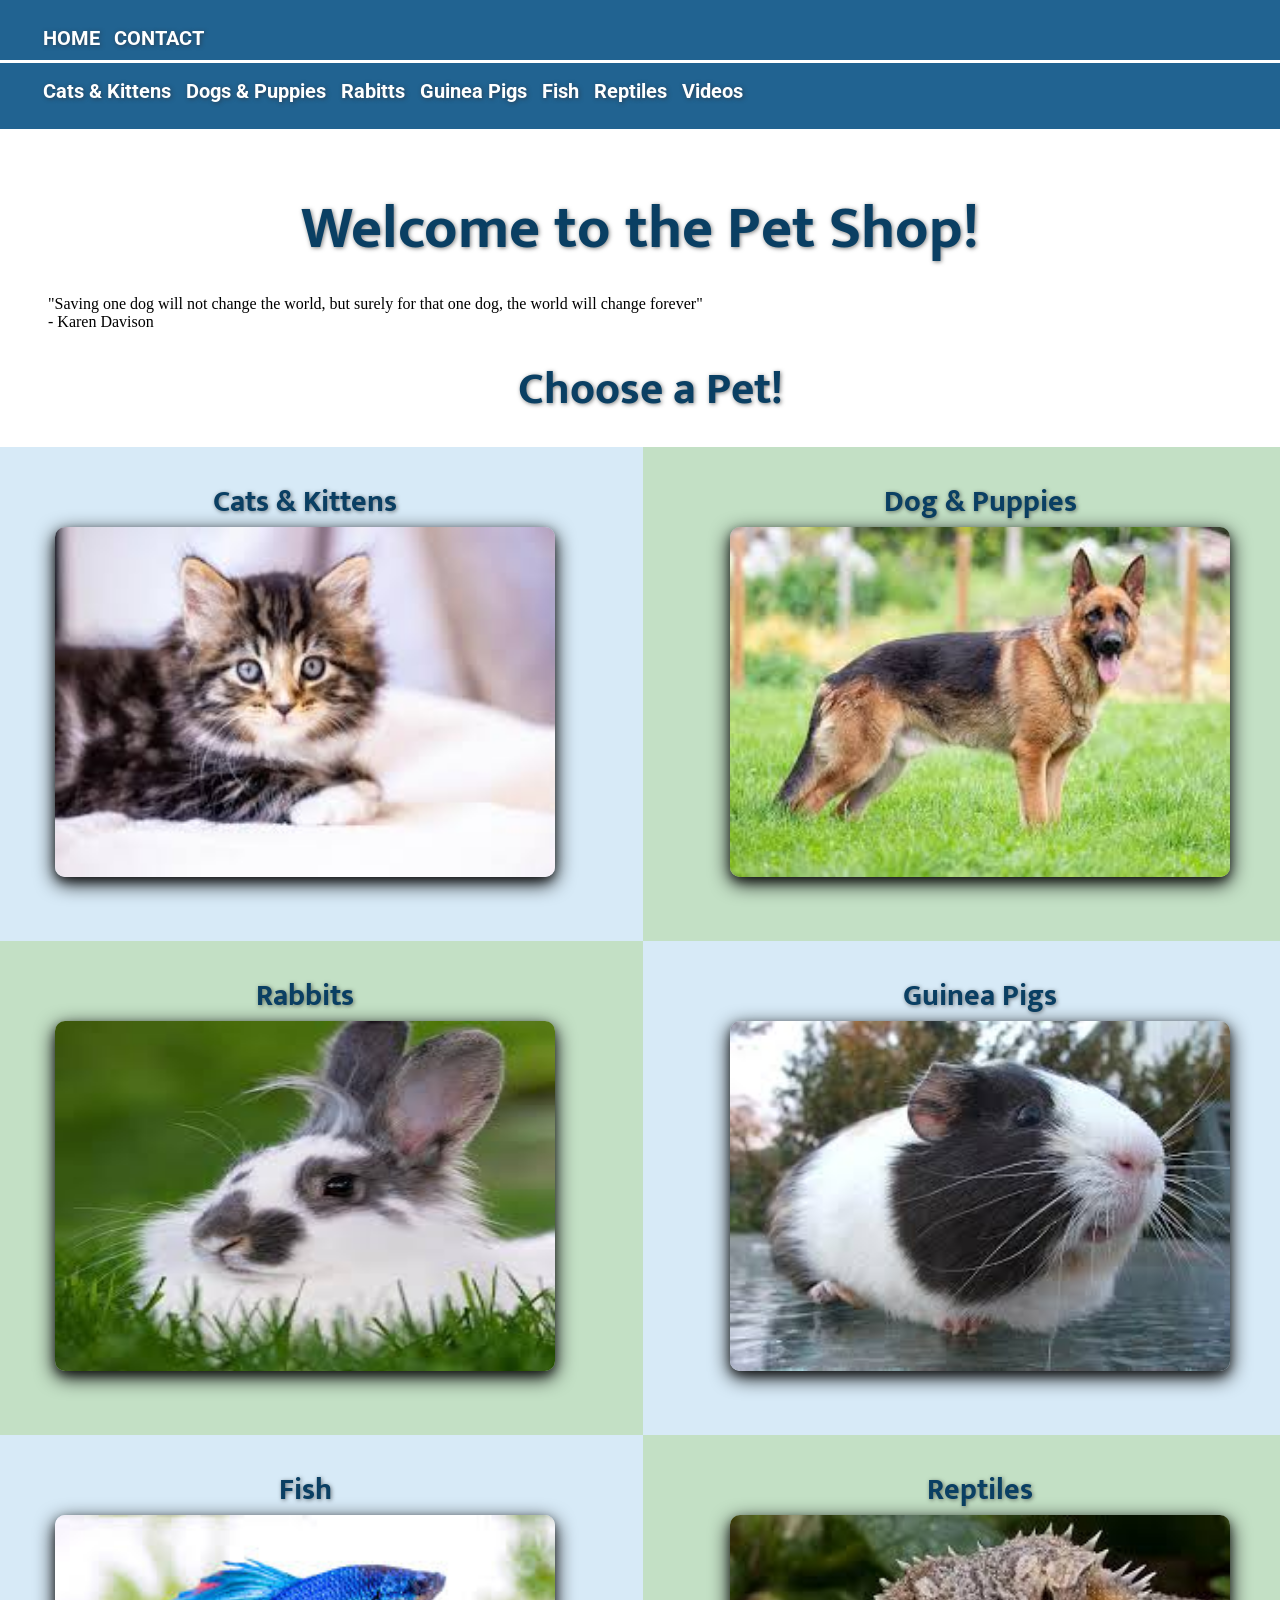
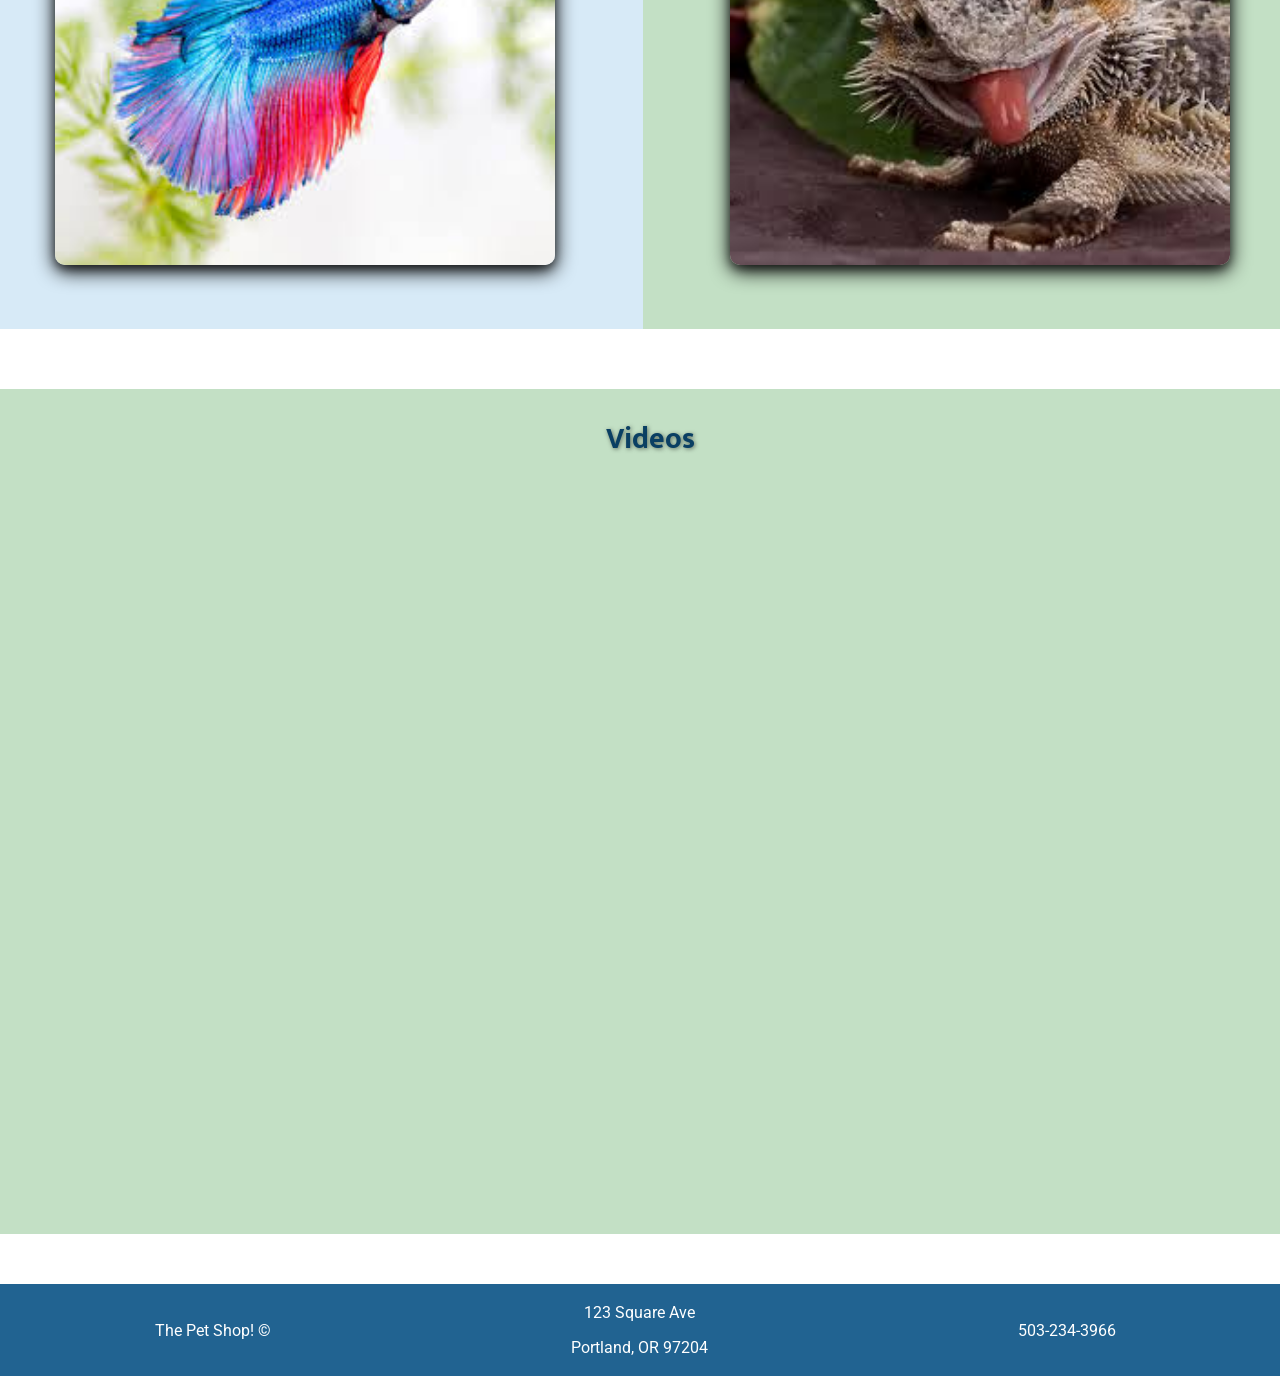
<file: HTML-AND-CSS-PROJECTS/The_Petshop_Website/index.html>
<!DOCTYPE html>
<html>

<head>
    <title>The Pet Shop</title>
    <meta charset="UTF-8">
    <meta name="description" content="Pet Adoption Home Page">
    <link rel="stylesheet" href="css/style.css">

    <link rel="apple-touch-icon" sizes="180x180" href="favicon_io/apple-touch-icon.png">
    <link rel="icon" type="image/png" sizes="32x32" href="favicon_io/favicon-32x32.png">
    <link rel="icon" type="image/png" sizes="16x16" href="favicon_io/favicon-16x16.png">
    <link rel="manifest" href="favicon_io/site.webmanifest">
</head>

<body>
    <!--NAVBAR-->
    <nav class="nav-bar">
        <ul id="nav-border">
            <li><a href="index.html">HOME</a></li>
            <li><a href="contact.html">CONTACT</a></li>
        </ul>
        <ul>
            <a href="#cat">
                <li>Cats & Kittens</li>
            </a>
            <a href="#dog">
                <li>Dogs & Puppies</li>
            </a>
            <a href="#rabbit">
                <li>Rabitts</li>
            </a>
            <a href="#guinea">
                <li>Guinea Pigs</li>
            </a>
            <a href="#fish">
                <li>Fish</li>
            </a>
            <a href="#reptile">
                <li>Reptiles</li>
            </a>
            <a href="#video">
                <li>Videos</li>
            </a>
        </ul>
    </nav>
    <!--Header-->
    <header>
        <div>
            <h1 class="animate-text">Welcome to the Pet Shop!</h1>
        </div>
    </header>
    <blockquote
        cite="https://www.goodreads.com/author/quotes/4079914.Karen_Davison#:~:text=Saving%20one%20dog%20will%20not,the%20world%20will%20change%20forever.&text=A%20dog%20can%20express%20more,with%20his%20tongue%20in%20hours.">
        "Saving one dog will not change the world,
        but surely for that one dog,
        the world will change forever"<br>
        &#8209; Karen Davison
    </blockquote>
    <!--PET IMAGES-->
    <section class="container">
        <div>
            <h2>Choose a Pet!</h2>
            <div>
                <!--CAT IMAGE-->
                <div id="cat" class="column">
                    <div class="image-container">
                        <h3>Cats & Kittens</h3>
                        <img src="images/cat.jpg" alt="Picture of kitten">
                        <div class="overlay"></div>
                    </div>
                </div>
                <!--DOG IMAGE-->
                <div id="dog" class="column">
                    <div class="image-container">
                        <h3>Dog & Puppies</h3>
                        <img src="images/dog.jpg" alt="Picture of dog">
                        <div class="overlay"></div>
                    </div>
                </div>
                <!--RABBIT IMAGE-->
                <div id="rabbit" class="column">
                    <div class="image-container">
                        <h3>Rabbits</h3>
                        <img src="images/bunny.jpg" alt="Picture of rabbit">
                        <div class="overlay"></div>
                    </div>
                </div>
                <!--GUINEA PIG IMAGE-->
                <div id="guinea" class="column">
                    <div class="image-container">
                        <h3>Guinea Pigs</h3>
                        <img src="images/guinea.jpg" alt="Picture of guinea pig">
                        <div class="overlay"></div>
                    </div>
                </div>
                <!--FISH IMAGE-->
                <div id="fish" class="column">
                    <div class="image-container">
                        <h3>Fish</h3>
                        <img src="images/fish.jpg" alt="Picture of betta fish">
                        <div class="overlay"></div>
                    </div>
                </div>
                <!--REPTILE IMAGE-->
                <div id="reptile" class="column">
                    <div class="image-container">
                        <h3>Reptiles</h3>
                        <img src="images/dragon.jpg" alt="Picture of bearded dragon">
                        <div class="overlay"></div>
                    </div>
                </div>
            </div>
        </div>
    </section>
    <!--VIDEOS-->
    <section>
        <!--DOG VIDEO-->
        <div id="video" class="container">
            <h3>Videos</h3>
            <iframe width="1280" height="720" src="https://www.youtube.com/embed/ng58pNPDDW4"></iframe>
        </div>
    </section>
    <!--FOOTER-->
    <footer>
        <table>
            <tr>
                <td>
                    <p>The Pet Shop! &copy;</p>
                </td>
                <td>
                    <p>123 Square Ave</p>
                    <p>Portland, OR 97204</p>
                </td>
                <td>
                    <p>503-234-3966</p>
                </td>
            </tr>
        </table>
    </footer>
</body>

</html>
</file>
<file: HTML-AND-CSS-PROJECTS/creating-css-effects/css/style.css>
/*NAVBAR*/
.nav-bar {
    position: sticky;
    top: 0;
    z-index: 4;
    /*set position of navbar in stack so it is on top*/
}

ul {
    list-style-type: none;
    /*removes default bullet points*/
    background-color: #363636;
    margin: -10px -10px 0px -10px;
    /*margin value order: top, right, bottom, left*/
    overflow: hidden;
    /*hides margin space and prevents horizontal scrollbar*/
    display: flex;
    /*creates flex container for elements to take uo width*/
    align-items: center;
}

a {
    display: block;
    font-family: "Playwrite IN", serif;
    ;
    font-size: 15px;
    font-weight: 600;
    color: white;
    text-decoration: none;
    /*removes default underline*/
    text-transform: uppercase;
    /*transforms text to uppercase*/
    width: 100px;
    padding: 30px;
    text-align: center;
    transition: background-color 0.3s ease-out;
}

/*NAVBAR ROLLOVER EFFECTS*/
a:hover,
.drop:hover

/*drop hover triggers when any 
one of the links in imahes list tag is being hovered over*/
    {
    background-color: rgb(228, 159, 0);
    color: rgb(49, 49, 49);
    box-shadow: 0px 8px 16px 0px rgba(0, 0, 0, 0.7);
    transition: background-color 0.3s ease-in;
}

/*styles and hides a link within div tag*/
.rollover-menu {
    display: none;
    position: absolute;
    /*removes from normal document flow*/
    background-color: white;
    box-shadow: 0px 8px 16px 0px rgba(0, 0, 0, 0, 0.2);
}

/*displays a elements when user hovers over images link*/
.drop:hover .rollover-menu {
    display: block;
}

/*Styles anchor elements within div tag containing rollover-menu selector*/
.rollover-menu a {
    color: #363636;
}

/*styles anchor elements within div tag that contains
rollover-menu class*/
.rollover-menu a:hover {
    color: white;
}

/*styles first anchor child*/
.rollover-menu a:hover:nth-child(1) {
    background-color: rgb(117, 20, 20);
}

/*styles second anchor child*/
.rollover-menu a:hover:nth-child(2) {
    background-color: rgb(87, 7, 7);
}

/*styles third anchor child*/
.rollover-menu a:hover:nth-child(3) {
    background-color: rgb(48, 2, 2);
}

/*FOOTER*/
footer {
    background-color: #363636;
    margin: 30px -10px -10px -10px;
    /*top, right, bottom, left*/
    overflow: hidden;
    /*hides margin space and prevents horizintal scroll*/
    height: 70px;
}

/*styles footer text*/
.footer-text {
    font-family: "Playwrite IN", serif;
    ;
    font-size: 23px;
    font-weight: 400;
    color: rgb(288, 159, 0);
    text-align: center;
}

/*IMAGES*/
img {
    width: 700px;
    height: 550px;
}

/*creates container for each image*/
.image-container {
    display: flex;
    justify-content: center;
    padding-top: 120px;
}

/*creates uniform amount of space from navbar to top of image*/
#image3 {
    padding-bottom: 170px;
}

/*IMAGE ONE*/

/*overlays dark grey color over first image*/
.overlay {
    position: absolute;
    width: 700px;
    height: 550px;
    background-color: rgb(90, 90, 90);
    opacity: 0;
    transition: 0.5s ease;
}

/*triggers hover effect of overlay on img 1 with 60% opacity*/
.overlay:hover {
    opacity: 0.6;
}

/*IMAGE TWO*/

.zoom {
    transform: scale(1);
    /*sets base size of img 2 for zoom in effect*/
    transition: 0.5s ease-out;
    /*creates smooth transition of img
    zooming back to reg size*/
    z-index: 3;
    /*behind nav to not cover navbar*/
}

/*creates zoom effect for img 2*/
.zoom:hover {
    /*img 2 shrinks*/
    transform: rotate(1260deg) scale(0.2);
    transition: 0.5s ease-out;
}

/*IMAGE THREE*/

/*creates animation positions first and hides overflow beyond edges of image 3*/
.circle {
    position: relative;
    margin: 0px;
    overflow: hidden;
}

/*sets up burst animation bfore hover effect is triggered*/
.circle::before {
    content: "";
    position: absolute;
    width: 0;
    height: 0;
    border-radius: 50%;
    /*creates circle/oval shape*/
    opacity: 0;
    /*makes invisible until triggered by hover*/
    top: 50%;
    left: 50%;
    /*position circle to center of img 3*/
    transform: translate(-50%, -50%);
    /*allows circle to
    evenly expand on all sides of img 3*/
    animation: burst-reverse 1s;
}

/*triggers hover effect on circle class selector ::before*/
.circle:hover::before {
    animation: burst 1s;
    animation-fill-mode: forwards;
}

/*creates growing circle effect*/
@keyframes burst {
    0%

    /*0% is start of animation*/
        {
        opacity: 0.2;
        background-color: rgb(255, 0, 0);
    }

    50% {
        opacity: 0.5;
        background-color: rgb(255, 106, 0);

    }

    100%

    /*100% is end of animation*/
        {
        opacity: 0.7;
        background-color: rgb(255, 213, 2);
        width: 300%;
        height: 300%;
    }
}

/*animation of circle shrinking*/
@keyframes burst-reverse {
    0%

    /*0% is start of animation*/
        {
        opacity: 0.7;
        background-color: rgb(255, 213, 2);
        width: 250%;
        height: 250%;
    }

    25%{
        opacity: 0.6;
        background-color: rgb(255, 213, 2);
       
    }

    50%

    /*100% is end of animation*/
        {
        opacity: 0.5;
        background-color: rgb(255, 106, 0);

    }

    100%

    /*0% is start of animation*/
        {
        opacity: 0.2;
        background-color: rgb(255, 0, 0);
    }

}
</file>
<file: HTML-AND-CSS-PROJECTS/grace_hopper/style.css>
/* Sets font family for entire doc */
html {
    font-family: Arial, Helvetica, sans-serif;
}

.content-container {
    margin: auto 15%;
    background-color: #fff;
}

/* Add a black background color to the top navigation */
.topnav {
    background-color: #7b7485;
    overflow: hidden;
    font-weight: bold;
}

/* Style the links inside the navigation bar */
.topnav a {
    float: left;
    color: #f2f2f2;
    text-align: center;
    padding: 14px 16px;
    text-decoration: none;
    font-size: 20px;
}

/* Change the color of links on hover */
.topnav a:hover {
    background-color: #ddd;
    color: black;
}

/* Add a color to the active/current link */
.topnav a.active {
    background-color: #000080;
    color: white;
}

/* Styles the tiles on page */
.tile {
    border: 0px solid black;
    margin: 20px;
    padding: 15px;
    box-shadow: 4px 5px 10px grey;
}

/* Style p elements in tiles */
.tile p {
    text-align: justify;
}

img{
    float: right;
    margin-left: 15px;
    height: 300px;
    width: auto;
}

/* Styling for impact paragraph */
#impact{
    font-size: x-large;
    padding: 78px;

}
</file>
<file: HTML-AND-CSS-PROJECTS/Intoduction-to-Bootstrap/css/custom.css>
body{
    overflow-x: hidden;
}

footer  {
    position: absolute;
    bottom: 0;
    width: 100%;
    margin: 0px -15px 0px -15px;
    background-color: rgba(0, 0, 0, 0.5);
    font-family: Impact, Haettenschweiler, 'Arial Narrow Bold', sans-serif;
}

.footer-text{
    font-size: 1.5em;
}

.footer-img {
    width: auto;
    height: 80px;
}

li{
    margin: 10px;
}
svg{
    width: auto;
    height: 45px;
    color: black;
}
</file>
<file: HTML-AND-CSS-PROJECTS/Simple-Recipes/css/style.css>
/*Import link for Josefin Slab from fonts.google.com*/
@import url('https://fonts.googleapis.com/css2?family=Josefin+Slab:ital,wght@0,100..700;1,100..700&family=Mukta&family=Playwrite+IN&family=Roboto&display=swap');

/*Import link for Sacramento from fonts.google.com*/
@import url('https://fonts.googleapis.com/css2?family=Josefin+Slab:ital,wght@0,100..700;1,100..700&family=Mukta&family=Playwrite+IN&family=Roboto&family=Sacramento&display=swap');

html {
    overflow-x: hidden;
    /*prevents left-right scroll bar*/
    scroll-behavior: smooth;
    /*cresates smooth scroll when 
    bookmarked link is clicked*/
}

/*NAVBAR*/
.nav-bar {
    position: sticky;
    /*creates sticky element that stays
    in the same spot in the browser screen*/
    top: 0;
    /*sticks elment at top of page*/
    z-index: 9;
    /*sets stack layer of navbar to scroll
    over all elements*/
}

ul {
    display: flex;
    /*creates flex contain to expand or shrink
    elemetns to fill available space an place elements
    horizontally side by side*/
    list-style-type: none;
    /*remove ul default styling*/
    align-items: center;
    margin: -8px -8px 0px -8px;
    /*top, right, bottom left.
    Neg matgins stretch bg betond screen edge*/
    background-color: rgb(1, 128, 106);
    border-bottom: 5px solid rgb(247, 177, 188);
}

a {
    display: block;
    /*displays a elemtns vertically on
    a new line, added so drop down menu displays vertically
    and not horizontally on the screen*/
    font-family: "Josefin Slab", serif;
    font-size: 25px;
    font-weight: 800;
    color: rgb(247, 177, 188);
    text-align: center;
    width: 100px;
    padding: 20px;
    text-decoration: none;
    transition: background-color 0.3s ease-in;
}

a:hover,
.drop:hover a:only-of-type

/*only of type
effects only child element nested within an element.
this will kep bgc blue when hovering and text white
when we move mouse over a elements on rollover-menu div*/
    {
    background-color: rgb(149, 238, 223);
    color: white;
    box-shadow: 0px 8px 16px 0px rgba(0, 0, 0, 0.7);
    transition: background-color 0.3s ease-in;
}

.rollover-menu {
    display: none;
    /*prevents links in divfrom displaying
    until otherwise specified*/
    position: absolute;
    /*absolute wil; position div relative
    to position of parent element*/
    background-color: white;
    box-shadow: 0px 8px 16px 0px rgba(0, 0, 0, 0.2);
}

/*creates a trigger effect when user hovers over recipes link.
Will display all elements within rollover-menu class div element*/
.drop:hover .rollover-menu {
    display: block;
}

.rollover-menu a {
    color: rgb(0, 80, 67);
}

.rollover-menu a:hover {
    color: white;
    box-shadow: 0px 8px 16px 0px rgba(90, 90, 90, 0.2);
}

.rollover-menu a:nth-child(1) {
    border-top: 5px solid rgb(238, 118, 136);
}

/*FOOTER*/

footer {
    align-items: center;
    /*will align nested HTML elements
    in the center i.e. table data and p elements*/
    margin: 0px -8px -8px -8px;
    /*stretches bg beyond browser edge*/
    background-color: rgb(1, 128, 106);
    border-top: 5px solid rgb(247, 177, 188);
    bottom: 0;
    /*positions footer at bottom of screen*/
}

table {
    width: 100%;
    /*will take up full screen width*/
}

td {
    width: 33%;
    /*takes up 1/3 of screen space*/
}

td p {
    font-family: 'josefin Slab', serif;
    /*font from fonts.google.com*/
    font-size: 20px;
    font-weight: 600;
    text-align: center;
    color: rgb(247, 177, 188);
}

/*BODY*/

.container {
    display: inline-block;
    background-size: 100%;
    padding-top: 60px;
    padding-left: 30px;
}

/*HEADER*/

h1 {
    font-family: "Sacramento", serif;
    /*font from
    fonts.google.com*/
    font-size: 80px;
    color: rgb(0, 80, 67);
    text-align: center;
}

h2,
h3,
h4 {
    font-family: 'Josefin Slab', serif;
    /*font from 
    fonts.google.com*/
    text-align: center;
}

h2 {
    color: rgb(0, 80, 67);
    font-size: 60px;
    text-decoration: underline;
    text-decoration-color: rgb(247, 177, 188);
}

h3 {
    font-size: 30px;
}

h4 {
    font-size: 15px;
    text-decoration: underline;
    text-transform: uppercase;
}

/*PARAGRAPHS*/

p {
    font-family: 'Josefin Slab', serif;
    /*font from 
    fonts.googole.com*/
    font-size: 20px;
    font-weight: 600;
    color: rgb(0, 80, 67);
    text-align: center;
}

/*IMAGES*/

/*positions elements to sit side by side on screen*/
.column {
    float: left;
    width: 48%;
    padding: 10px;
}

/*styling for screens 1200px or smaller*/
@media screen and (max-width: 1200px) {
    .column {
        width: 100%;
        padding: 0px;
        margin-left: -15px;
        /*centers each column on screen*/
    }
}

/*styles first 7 img tag elements contained
in elements with .column class*/
.column img:nth-child(-n + 7) {
    width: 500px;
    height: 350px;
    box-shadow: 0 4px 8px rgba(0, 0, 0, 0.4),
        0 6px 20px 0 rgba(0, 0, 0, 0.2);
}

.recipe-container {
    width: 500px;
    height: 350px;
    margin: 100px auto 180px;
    /*shorhand value top,
    right and left, bottom*/
    perspective: 1000px;
    /*tells broswer how
    much 3D space element should take up on screen*/
}

/*styling for mobile size screens*/
@media screen and (max-width: 600px) {
    .column img:nth-child(-n + 7) {
        width: 350px;
        height: 225px;
    }

    .recipe-container {
        width: 350px;
        height: 225px;
    }
}

.recipe-card-background {
    background-color: rgb(149, 238, 223);
}

/*alternates blue tile background on smaller screens*/
@media screen and (max-width: 1200px) {
    #pork {
        background-color: rgb(255, 255, 255);
    }

    #biscuits {
        background-color: rgb(149, 238, 223);
    }
}

/*FEATURED RECIPE*/

/*styles featured recipe h3 tag*/
#featured-header {
    font-family: 'Sacramento', cursive;
    /*font from fonts.google.com*/
    font-size: 60px;
    color: rgb(0, 80, 67);
}

#featured-main-text {
    text-align: justify;
    padding-top: 20px;
    margin-left: 40px;
}

/*sets margin left to 0 for small screens and centers text*/
@media screen and (max-width: 1200px) {
    #featured-main-text {
        margin-left: 0;
    }
}

/*styles img tag nested in #featured div*/
@media screen and (min-width: 1600px) {
    #featured img {
        width: 700px;
        height: auto;
        /*auto calculates img height
        based on width*/
        margin-left: -100px;
        margin-top: -20px;
        /*overrides margin styling*/
    }
}

/*adjusts position of featured img for screens 1599 or less*/
@media screen and (max-width: 1599px) {
    #featured img {
        margin-left: 0;
        margin-top: 40px;
    }
}

@media screen and (max-width: 600px) {
    #featured .recipe-card-background {
        height: 300px;
    }

    #featured img {
        margin-top: -65px;
    }
}

#featured-button {
    display: block;
    /*positions button on own line*/
    margin: 60px auto 0px;
    background-color: rgb(1, 128, 106);
    border-radius: 35px;
    border: none;
    /*removes default border from border radium*/
    font-family: 'Josefin Slab', serif;
    /*from fonts.google.com*/
    font-size: 30px;
    font-weight: bold;
    padding: 15px 25px;
    color: white;
    cursor: pointer;
}

/*styles hover effect for featured button*/
#featured-button:hover {
    background-color: rgb(247, 177, 188);
}

/*IMAGE FLIP*/

/*positions flip effect, defines transition time,
and defines 3D effect*/
.flip {
    position: relative;
    width: 100%;
    height: 100%;
    /*allows effect to take 100% of available space*/
    text-align: center;
    transition: 0.5s ease-in-out;
    transform-style: preserve-3d;
    /*treats elements as 3D
    instead of flat*/
}

.flip:hover {
    transform: rotateY(-180deg);
    /*rotates from right to left*/
}

.flip-front,
.flip-back {
    position: absolute;
    width: 100%;
    height: 100%;
    backface-visibility: hidden;
}

.flip-back {
    background-color: rgb(149, 238, 223);
    border: 2px solid white;
    transform: rotateY(180deg);
    /*adds 180 deg back from
    previously subtracted -180 def so text can be read properly*/
}

.text-container {
    padding-top: 70px;
}

@media screen and (max-width: 600px) {
    .text-container {
        padding-top: 0px;
    }
}

/*RECIPE BUTTON*/

input[type="button"] {
    background-color: #fff;
    border: none;
    border-radius: 35px;
    font-family: 'Josefun Slab', serfi;
    /*from fonts,google.com*/
    font-weight: bold;
    font-size: 22px;
    padding: 11px 17px;
    color: rgb(1, 128, 106);
}

input[type="button"]:hover {
    background-color: rgb(247, 177, 188);
    color: white;
}

/*CONTACT FORM*/

/*sets up content in div tag containing ID contact
to be centered on page*/
#contact {
    display: block;
    margin-bottom: 70px;
}

form {
    display: table;
    /*displays as rows and columns*/
    padding: 15px;
    margin-left: auto;
    margin-right: auto;
    /*auto calculated margins to center form*/
}

/*targets input tags nested in from*/
form input {
    font-family: 'Courier New', Courier, monospace;
    font-size: 15px;
    color: rgb(165, 165, 165);
    border: 2px solid rgb(165, 165, 165);
    border-radius: 5px;
    padding: 3px;
    margin: 10px 15px 10px 0px;
    transition: 0.3s ease-out;
    /*transitions back to grey when 
    user clicks away from field*/
}

form input:focus {
    border: 2px solid rgb(1, 128, 106);
    color: black;
    outline: none;
    /*removes default border when focus is triggered*/
    transition: 0.3s ease-out;
}

label {
    font-family: 'Josefin Slab', serif;
    /*from fonts.google.com*/
    font-size: 20px;
    font-weight: bold;
    margin: 10px;
}

textarea {
    width: 100%;
    height: 200px;
    padding: 12px 20px;
    box-sizing: border-box;
    resize: both;
    /*allows user to resize text area height and width*/
    border: 3px solid rgb(165, 165, 165);
    border-radius: 5px;
    font-family: 'Courier New', Courier, monospace;
    color: rgb(165, 165, 165);
    font-size: 15px;
    transition: 0.3s ease-out;
    /*transitions back to grey*/
}

textarea:focus {
    color: black;
    border: 3px solid rgb(1, 128, 106);
    transition: 0.3s ease-out;
    outline: none;
}

input[type="submit"] {
    background-color: rgb(1, 128, 106);
    border: none;
    border-radius: 35px;
    font-family: 'Josefin Slab', serif;
    /*from fronts.google.com*/
    font-size: 20px;
    font-weight: bold;
    padding: 15px 25px;
    margin-top: 20px;
    color: #fff;
    float: right;
    /*poitions to bottom right of form*/
}

input[type="submit"]:hover {
    background-color: rgb(247, 177, 188);
}

#about-text {
    text-align: justify;
    width: 75%;
    margin: auto auto 40px;
}

/*sets margin left to 0 for small screens and centers text*/
@media screen and (max-width: 1200px) {
    #about-text {
        justify-content: center;
    }
}

/* RECIPE MODAL */

.recipe-modal{
    display: none;
    position: fixed;
    top: 0;
    left: 0;
    background-color: rgba(255, 255, 255, 0.5); /* creates transparent background to cover screen */
    width: 100%;
    height: 100%;
}

.recipe-content {
    position: relative;
    background-color: rgb(255, 255, 255);
    top: 15vh;
    left: 27vw;
    width: 45vw;
    height: 70%;
    box-shadow: 0 2px 10px 5px rgba(0, 0, 0, 0.2);
    box-sizing: border-box;
}

.close-btn {
    color: rgb(1, 128, 106);
    font-size: 50px;
    font-weight: 600;
    cursor: pointer;
    float: right;
    padding-right: 10px;
}

.modal-header {
    padding-top: 20px;
}

.modal-body {
    padding: 20px;
}

.row {
    display: flex;
    justify-content: center;
}

.rp-column-1 {
    width: 33%;
}

.rp-column-2 {
    width: 67%;
}

.recipe-list {
    margin-left: -30px;
    font-family: "Josefin Slab", serif;
    font-size: 18px;
    display: block; /* overrides flex value property in ul selector and list each item 1 after the other */
    border: none; /* overrides border property and valur in ul type selector */
    background-color: transparent; /* overrides background color in ul type selecto */
    line-height: 1.5;
    text-align: center;
} 
.recipe-directions {
    padding: 0px 20px;
    font-size: 18px;
    font-weight: 500;
    text-align: left;
}
</file>
<file: HTML-AND-CSS-PROJECTS/The_Petshop_Website/css/style.css>
/*Import link for Roboto font from fonts.google.com*/
@import url('https://fonts.googleapis.com/css2?family=Roboto&display=swap');
@import url('https://fonts.googleapis.com/css2?family=Mukta&family=Roboto&display=swap');
body{
    background-color: white;
    overflow-x: hidden; /*Hides bottom left right scroll bar*/
}

/*NAVBAR*/
li{
    display: inline;
    padding: 5px;

}

a{
    font-family: "Roboto", sans-serif; /*Font from fonts.google.com*/
    font-size: 20px;
    font-weight: 700;
    text-shadow: 1px .5px 4px rgba(46, 31, 31, 0.5);
    color: white;
    text-decoration: none; /*Removes underlines*/
}

a:hover{
    color: #d7eaf7; /*changes color of element during hover*/
}

.nav-bar{
    background-color: #216391;
    padding-top: 10px;
    padding-bottom: 10px;
    /*The following minus margins stretch the navabar 
    background beyond the window's edge*/
    margin-top: -8px;
    margin-left: -10px;
    margin-right: -10px;
    position: sticky; /*Creates element that stays in same spot in browser screen*/
    top: 0; /*Tells browser to stick navbar at top of screen*/
    z-index: 9; /*sets stack layer to scoll over all elements*/
}

/*Creartes line under home and contact links to seperate from img links*/
#nav-border{
    padding-bottom: 10px;
    border-bottom: 3px solid #ffffff;
}

/*HEADERS*/
h1, h2, h3{
    color: #0a3f63;
    text-align: center;
    font-family: "Mukta", sans-serif; /*Font from fonts.google.com*/
    text-shadow: 1px .5px 4px rgba(0, 0, 0, 0.5);
    margin: 0px;
}

h1{
    font-size: 60px;
    margin-top: 50px;
}

h2{
    font-size: 45px;
    margin-bottom: 20px;
}

h3{
    font-size: 30px;
    margin-top: 20px;
}

#contact-h3{
    text-shadow: none;
}

/*Creates text color change animation on h1 tags*/
@keyframes color-text{
    0%{color: #bfe1ff;}
    100%{color: #0a3f63;}
}

/*Calls animation by name in CSS selector to be applied to specific HTML element*/
.animate-text{
    animation: color-text 4s;
}

/*BODY CONTENT*/

img{
    width: 500px;
    height: 350px;
    border-radius: 10px;
    border: none;
    box-shadow: 0 4px 8px 0 rgba(0, 0, 0, 0.4), 
    0 6px 20px 0 rgba(0, 0, 0, 19);
}

.column{
    float: left;
    width: 48%; /*places imgs side by side when float is used*/
    padding: 10px;
}

/*Groups elemenets inside div to force outside elements under it*/
.container{
    background-size: 100% !important;
    margin: 0px -60px 50px -40px;
    padding-top: 5px; /*adds inline space so elements don't sit on edge of div*/
    padding-bottom: 10px;
}

/*This is part of container class selector to format elements in table*/
.container::after{
    content: "";
    clear: both;
    display: table;
}

/*Sets up size of div that holds img so img can be centered*/
.image-container{
    position: relative;
    width: 500px;
    margin: auto;
    margin-bottom: 50px;
}

/*Sets background color in each div with an inage and specifies which one by use of id names*/
#cat{
    background-color: #d7eaf7;
}

#dog{
    background-color: #c3e0c5;
}

#rabbit{
    background-color: #c3e0c5;
}

#guinea{
    background-color: #d7eaf7;
}

#fish{
    background-color: #d7eaf7;
}

#reptile{
    background-color: #c3e0c5;
}

/*sets up properties for overlay on each img*/
.overlay{
    position: absolute;
    top: 0;
    bottom: 0;
    left: 0;
    right: 0;
    width: 500px;
    height: 350px;
    margin-top: 50px;
    border-radius: 10px;
    background-color: rgb(0, 0, 0);
    opacity: 0;
}

/*the hover pseudo class triggers overlay to 60% opacity when user hovers mouse over img*/
.overlay:hover{
    opacity: 0.6;
}

/*This selector targets video on page*/
iframe{
    display: table;
    margin: auto;
    border-radius: 10px;
    border: none;
}

/*styles div that holds video*/
#video{
    background-color: #c3e0c5;
    padding-top: 5px; /*padding adds inline space so elements don't sit on edge of div*/
    padding-bottom: 50px;
}

footer{
    background-color: #216391;
    margin-top: 50px;
    /*neg margines stretch footer bg beyond screen edge on left and right*/
    margin-right: -10px;
    margin-left: -10px;
    bottom: 0; /*positions to bottom of screen*/
}

/*styles table elements within footer tag*/
table{
    width: 100%;
}

td{
    text-align: center;
    width: 33%; /*divides three colums equaly to take up one third of browser width*/
}

/*specificily styles p elements within td elements*/
td p{
    font-family: 'Roboto', sans-serif;
    color: rgb(255, 255, 255);
}

/*FORM CSS*/
form{
    padding: 15px;
    display: table;
    margin: auto;
}

input{
    border: 2px solid rgb(165, 165, 165);
    border-radius: 2px;
    padding: 1px;
    margin: 10px 15px 10px 0px;
    font-size: 20px;
    color: rgb(165, 165, 165);
    transition: color 0.3s ease-out;
}

/*focus is triggered when user clicks input element*/
input:focus{
    box-sizing: border-box;
    border: 2px solid #0a3f63;
    color: #000000;
    transition: 0.3s ease-in;
    outline: none;
}

/*styles label tag on contact form*/
label{
    font-family: 'Roboto', sans-serif;
    font-size: 20px;
    margin: 10px;
}

/*type selector for textares element for a user to write a message*/
textarea{
    width: 100%;
    height: 200px;
    padding: 12px 20px;
    box-sizing: border-box;
    border: 3px solid rgb(165, 165, 165);
    border-radius: 4px;
    background: #ffffff;
    font-family: 'Rooto', sans-serif;
    color: rgb(165, 165, 165);
    font-size: 15px;
    resize: both;
    transition: color 0.3s ease-out;
}

/*applies different styling when user triggers focus on text area*/
textarea:focus{
    box-sizing: border-box;
    color: black;
    border: 3px solid #0a3f63;
    transition: 0.3s ease-in;
    outline: none;
}

/*Styles the submit button*/
input[type="submit"]{
    background-color: #0a3f63;
    border: none;
    border-radius: 5px;
    font-family: 'Roboto', sans-serif;
    font-size: 20px;
    color: white;
    padding: 16px 32px;
    margin: 4px 2px;
    cursor: pointer;
    float: right;
}

/*changes bg color of submit on hover*/
input[type="submit"]:hover{
    background-color: #052133;
}
</file>
